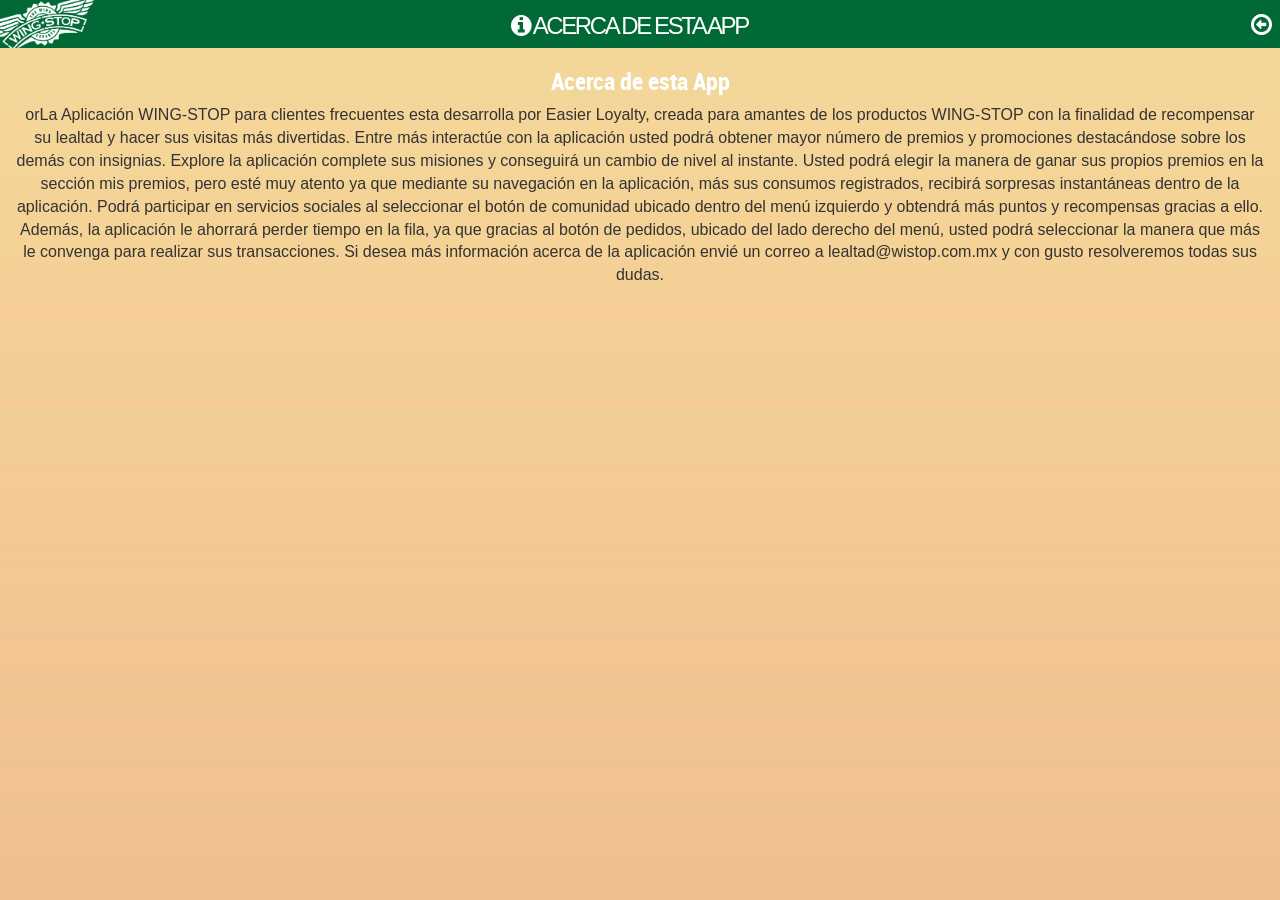
<file: www/acercaDe.html>
<!DOCTYPE html>
<html lang="es">
<head>
<meta http-equiv="Content-Type" content="text/html; charset=UTF-8" />
<meta http-equiv="X-UA-Compatible" content="IE=edge">
<meta name="viewport" content="width=device-width, initial-scale=1">
<title></title>

<!-- Bootstrap -->
<link href="css/bootstrap.css" rel="stylesheet">

<!--CSS-->
<link rel="stylesheet" href="css/main.css" />
<link rel="stylesheet" href="css/font-awesome.css">
<link rel="stylesheet" href="css/menu.css">
<!-- HTML5 shim and Respond.js for IE8 support of HTML5 elements and media queries -->
<!-- WARNING: Respond.js doesn't work if you view the page via file:// -->
<!--[if lt IE 9]>
	<script src="https://oss.maxcdn.com/html5shiv/3.7.2/html5shiv.min.js"></script>
    <script src="https://oss.maxcdn.com/respond/1.4.2/respond.min.js"></script>
<![endif]-->
</head>
<body onclick="afuera();">
      <header id="menu_generico">
        
      </header>
    
       <seccion class="pull-right">
		<aside  class="pull-right">
			<ul>
                <li class="gris pedidos"><a class="logo2" href="pedido.html"><span  class="fa fa-eye"></span>Mis pedidos<span class="fa fa-chevron-right pull-right"></span></a></li>
				<li class="gris pedidos"><a class="logo2" href="pedido_producto.html"><span class="fa fa-shopping-cart"></span>Mi carrito<span class="fa fa-chevron-right pull-right"></span></a></li>
                <li class="gris pedidos"><a class="logo2" onclick="met_pago()"><span class="fa fa-dollar"></span>Formas de pago<span class="fa fa-chevron-right pull-right"></span></a></li>
                <li class="gris pedidos"><a class="logo2" href="pedido_domicilio.html"><span  class="fa fa-list"></span>Menú<span class="fa fa-chevron-right pull-right"></span></a></li>
			</ul>
		</aside>
	</seccion>
<div class="col-md-12 nav-sup text-center bg-gris text-blanco">
	<div class="logo pull-left valing-baseline inline"><img src="img/imgLogo.png"></div>
	<h1 class="titulo text-center inline valing-baseline text-blanco"><span class="fa fa-info-circle"></span> Acerca de esta App</h1>
	<div class="btn-regresar pull-right inline valing-baseline"><a href="todasLasPromociones.html"><span class="fa fa-arrow-circle-o-left"></span></a></div>
</div> 

<div class="row col-md-12 container" id="main">
<div class="text-center">

<h2 class="bullet" style="color:#fff">Acerca de esta App</h2>
orLa Aplicación WING-STOP para clientes frecuentes esta desarrolla por Easier Loyalty, creada para amantes de los productos WING-STOP con la finalidad de recompensar su lealtad y hacer sus visitas más divertidas. 
Entre más interactúe con la aplicación usted podrá obtener mayor número de premios y promociones destacándose sobre los demás con insignias. Explore la aplicación complete sus misiones y conseguirá un cambio de nivel al instante.
Usted podrá elegir la manera de ganar sus propios premios en la sección mis premios, pero esté muy atento ya que mediante su navegación en la aplicación, más sus consumos registrados, recibirá sorpresas instantáneas dentro de la aplicación. 
Podrá participar en servicios sociales al seleccionar el botón de comunidad ubicado dentro del menú izquierdo y obtendrá más puntos y recompensas gracias a ello.<br> 
Además, la aplicación le ahorrará perder tiempo en la fila, ya que gracias al botón de pedidos, ubicado del lado derecho del menú, usted podrá seleccionar la manera que más le convenga para realizar sus transacciones. 
Si desea más información acerca de la aplicación envié un correo a lealtad@wistop.com.mx y con gusto resolveremos todas sus dudas. 
</p>


</div>
</div>
    <br>
<div class="nav-inf bg-negro text-blanco" id="menus">
	<!--<div class="btn-regresar pull-left inline valing-baseline mn2"><a href="#"><span class="fa fa-shopping-cart"></span></a></div>-->

	<div class="btn-regresar pull-right inline valing-baseline mn"><a href="#"><span class="fa fa-bars"></span></a></div>

</div> 
 
<!--JS-->
<!-- jQuery (necessary for Bootstrap's JavaScript plugins) -->
<script type="text/javascript" src="js/jquery-1.9.1.min.js"></script>
<script src="js/menu_generico.js"></script>
<script src="js/facebook.js"></script>
<!-- Include all compiled plugins (below), or include individual files as needed -->
<script src="js/bootstrap.min.js"></script>
<script src="js/prefixfree.min.js"></script>
    <script src="js/localstorage.js"></script>
     <script src="js/comun.js"></script>
    <script src="js/menu.js"></script>
</body>
</html>
</file>
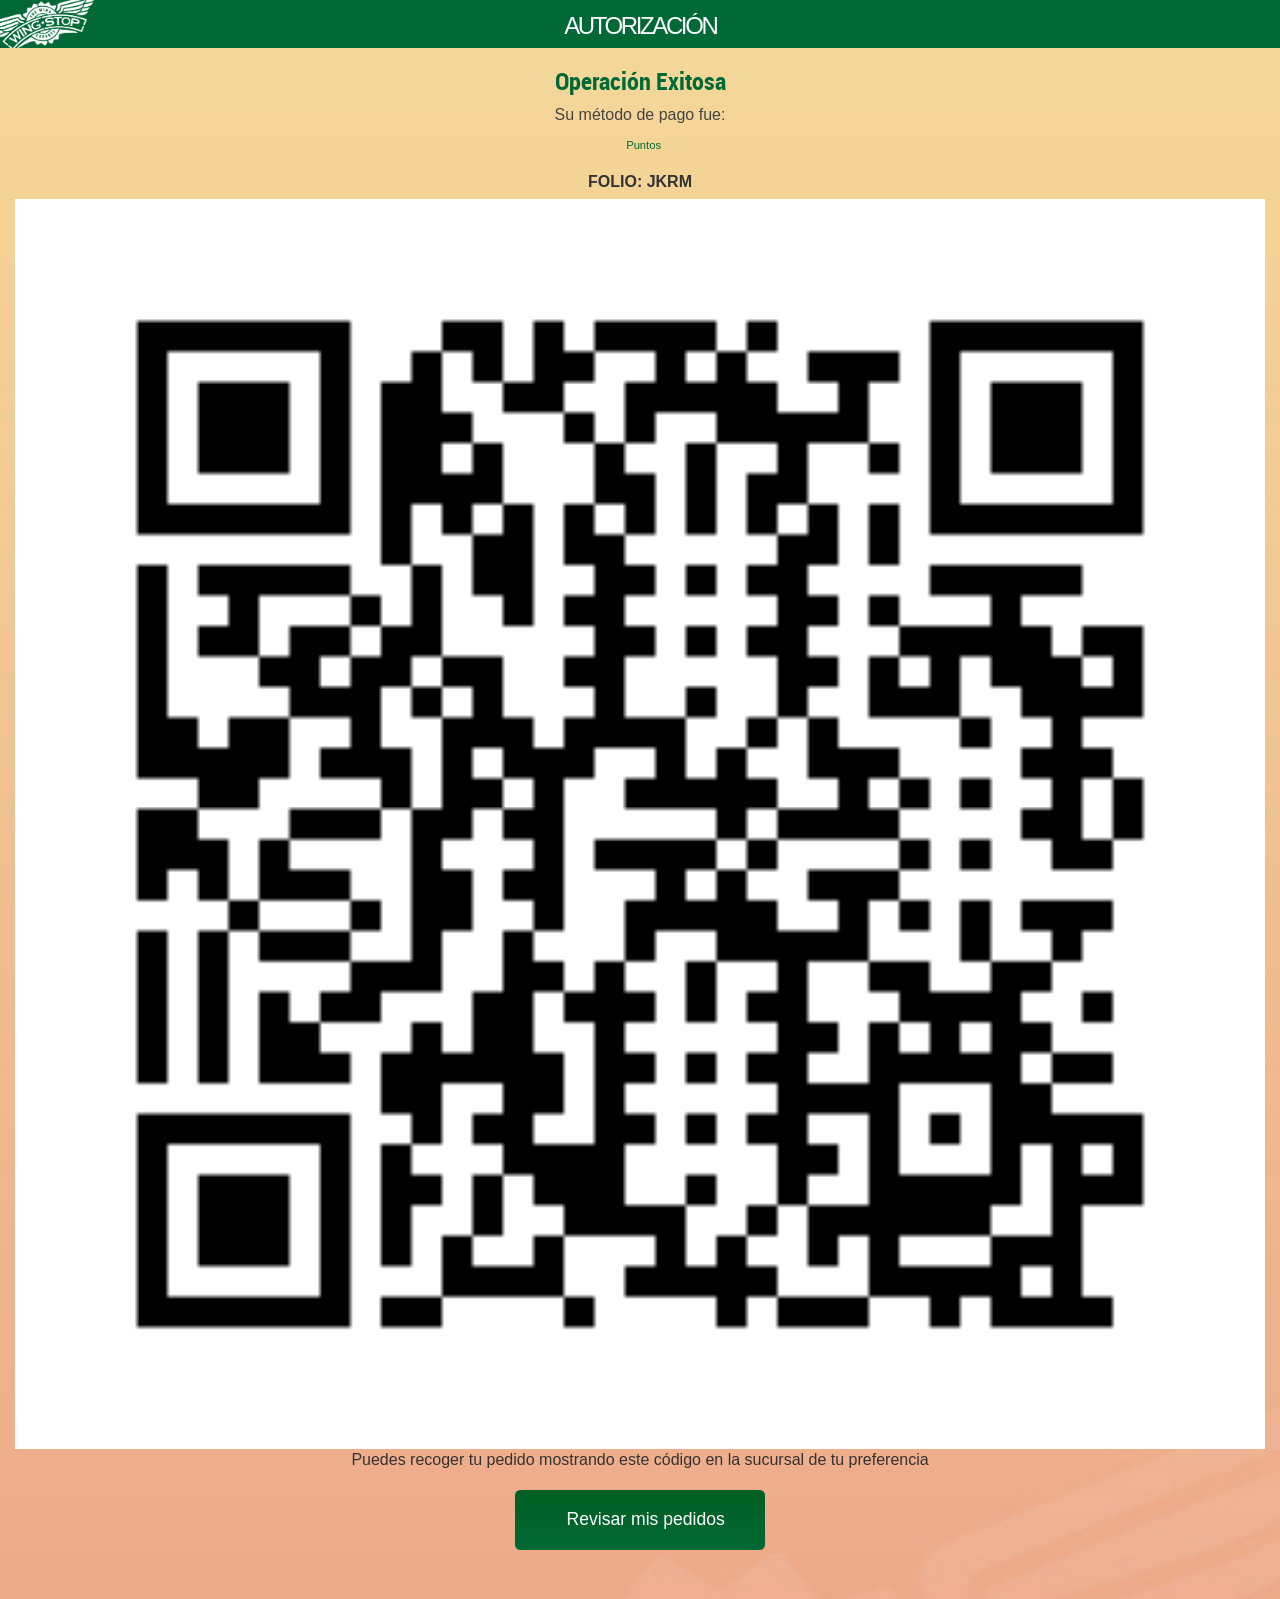
<file: www/autorizacion.html>
<!DOCTYPE html>
<html lang="es">
<head>
<meta http-equiv="Content-Type" content="text/html; charset=UTF-8" />
<meta http-equiv="X-UA-Compatible" content="IE=edge">
<meta name="viewport" content="width=device-width, initial-scale=1">
<title></title>

<!-- Bootstrap -->
<link href="css/bootstrap.css" rel="stylesheet">

<!--CSS-->
<link rel="stylesheet" href="css/main.css" />
<link rel="stylesheet" href="css/font-awesome.css">
<link rel="stylesheet" href="css/menu.css" />
<!-- HTML5 shim and Respond.js for IE8 support of HTML5 elements and media queries -->
<!-- WARNING: Respond.js doesn't work if you view the page via file:// -->
<!--[if lt IE 9]>
	<script src="https://oss.maxcdn.com/html5shiv/3.7.2/html5shiv.min.js"></script>
    <script src="https://oss.maxcdn.com/respond/1.4.2/respond.min.js"></script>
<![endif]-->
 <script src="js/qrcode.js"></script>
</head>
<body onclick="afuera();">

      <header id="menu_generico">
        
      </header>
    
       <seccion class="pull-right">
		<aside  class="pull-right">
			<ul>
                <li class="gris pedidos"><a class="logo2" href="pedido.html"><span  class="fa fa-eye"></span>Mis pedidos<span class="fa fa-chevron-right pull-right"></span></a></li>
				<li class="gris pedidos"><a class="logo2" href="pedido_producto.html"><span class="fa fa-shopping-cart"></span>Mi carrito<span class="fa fa-chevron-right pull-right"></span></a></li>
                <li class="gris pedidos"><a class="logo2" onclick="met_pago()"><span class="fa fa-dollar"></span>Formas de pago<span class="fa fa-chevron-right pull-right"></span></a></li>
                <li class="gris pedidos"><a class="logo2" href="pedido_domicilio.html"><span  class="fa fa-list"></span>Menú<span class="fa fa-chevron-right pull-right"></span></a></li>
			</ul>
		</aside>
	</seccion>
    
<div class="col-md-12 nav-sup text-center bg-gris text-blanco">
	<div class="logo pull-left valing-baseline inline"><img src="img/imgLogo.png"></div>
	<h1 class="titulo text-center inline valing-baseline text-blanco"><span class="fa fa-shopping-cart"></span> Autorización</h1>
	<div class="btn-regresar pull-right inline valing-baseline"><a href="pedido_domicilio.html"><span class="fa fa-arrow-circle-o-left"></span></a></div>
</div> 

<div class="row col-md-12 container" id="main">
<div class="text-center">

<h2 class="text-azul bullet">Operación Exitosa</h2>
<center><p>Su método de pago fue:</p></center>
<p class="text-azul"> <span class="fa fa-database"></span> Puntos</p>
</div>
<center><b class="text-mediano">FOLIO: <label id="folio">JKRM</label></b></center>
<center><div id="qr"></div></center>
      <div class="text-center">
<center>Puedes recoger tu pedido mostrando este código en la sucursal de tu preferencia</center>

      	<a href="pedido.html"><div class="btn-azul inline"><span class="fa fa-bar-chart"> </span> Revisar mis pedidos</div></a>
    
    </div>
    </div>
<div class="nav-inf bg-negro text-blanco" id="menus">
	<div class="btn-regresar pull-left inline valing-baseline mn2"><a href="#"><span class="fa  fa-shopping-cart"></span></a></div>

	<div class="btn-regresar pull-right inline valing-baseline mn"><a href="#"><span class="fa fa-bars"></span></a></div>

</div> 
 <label id="err"></label>
<!--JS-->
<!-- jQuery (necessary for Bootstrap's JavaScript plugins) -->
<script type="text/javascript" src="js/jquery-1.9.1.min.js"></script>
<!-- Include all compiled plugins (below), or include individual files as needed -->
<script src="js/bootstrap.min.js"></script>
<script src="js/prefixfree.min.js"></script>
     <script src="js/localstorage.js"></script>
<script src="js/comun.js"></script>
    <script src="js/menu_generico.js"></script>
<script src="js/facebook.js"></script>
<script src="js/menu.js"></script>
    <script type="text/javascript">
        $(document).ready(function(){
            if( localStorage['carrito'] == ""){
                window.location = "pedido_producto.html"
            }else{
                hacer_pedido(); 
                update_qrcode2('folio');
                refrescar();
            }
            
        });
    
    </script>
</body>
</html>
</file>
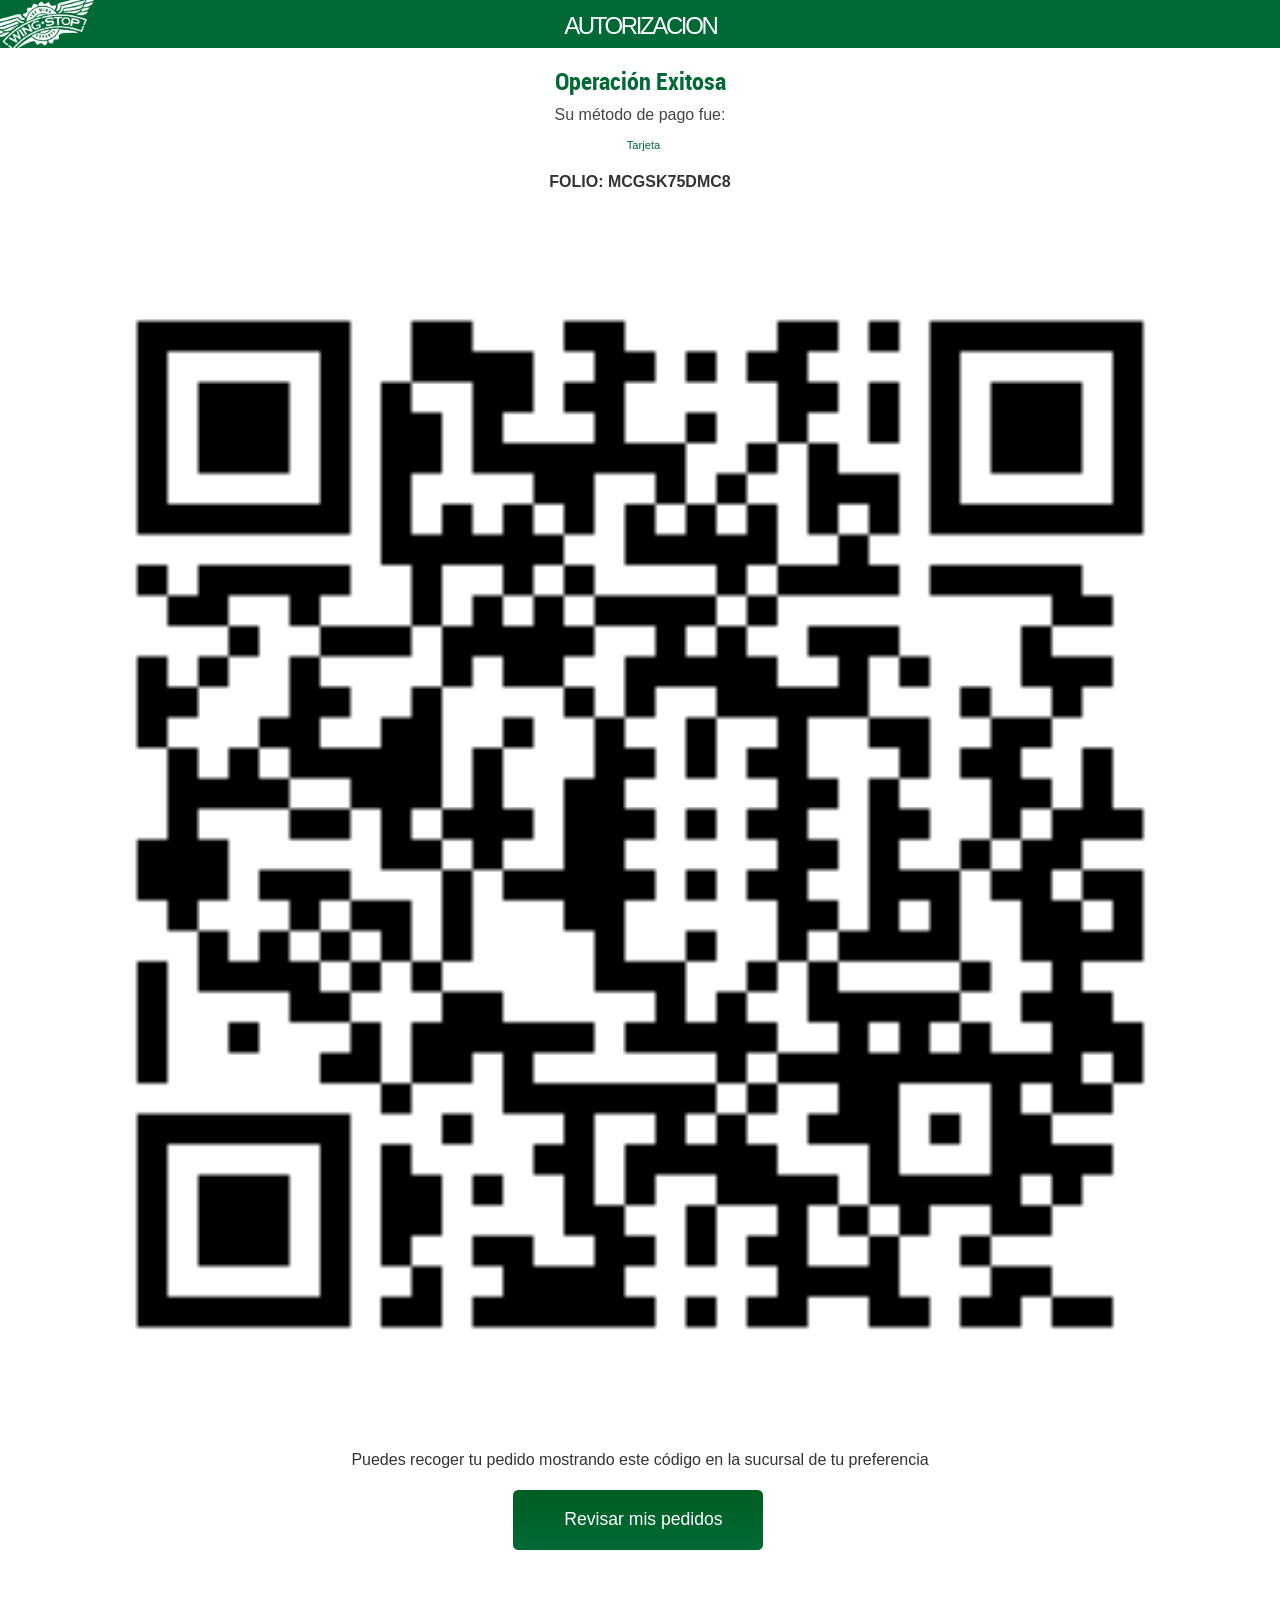
<file: www/autorizacion2.html>
<!DOCTYPE html>
<html lang="es">
<head>
<meta http-equiv="Content-Type" content="text/html; charset=UTF-8" />
<meta http-equiv="X-UA-Compatible" content="IE=edge">
<meta name="viewport" content="width=device-width, initial-scale=1">
<title></title>

<!-- Bootstrap -->
<link href="css/bootstrap.css" rel="stylesheet">

<!--CSS-->
<link rel="stylesheet" href="css/main.css" />
<link rel="stylesheet" href="css/font-awesome.css">
<link rel="stylesheet" href="css/menu.css" />
<!-- HTML5 shim and Respond.js for IE8 support of HTML5 elements and media queries -->
<!-- WARNING: Respond.js doesn't work if you view the page via file:// -->
<!--[if lt IE 9]>
	<script src="https://oss.maxcdn.com/html5shiv/3.7.2/html5shiv.min.js"></script>
    <script src="https://oss.maxcdn.com/respond/1.4.2/respond.min.js"></script>
<![endif]-->
    <script src="js/qrcode.js"></script>
</head>
<body class="bg-blanco" onclick="afuera();">

       <header id="menu_generico">
        
      </header>

    
       <seccion class="pull-right">
		<aside  class="pull-right">
			<ul>
                <li class="gris pedidos"><a class="logo2" href="pedido.html"><span  class="fa fa-eye"></span>Mis pedidos<span class="fa fa-chevron-right pull-right"></span></a></li>
				<li class="gris pedidos"><a class="logo2" href="pedido_producto.html"><span class="fa fa-shopping-cart"></span>Mi carrito<span class="fa fa-chevron-right pull-right"></span></a></li>
                <li class="gris pedidos"><a class="logo2" onclick="met_pago()"><span class="fa fa-dollar"></span>Formas de pago<span class="fa fa-chevron-right pull-right"></span></a></li>
                <li class="gris pedidos"><a class="logo2" href="pedido_domicilio.html"><span  class="fa fa-list"></span>Menú<span class="fa fa-chevron-right pull-right"></span></a></li>
			</ul>
		</aside>
	</seccion>
    
    
<div class="col-md-12 nav-sup text-center bg-gris text-blanco">
	<div class="logo pull-left valing-baseline inline"><img src="img/imgLogo.png"></div>
	<h1 class="titulo text-center inline valing-baseline text-blanco"><span class="fa fa-shopping-cart"></span> Autorizacion</h1>
	<div class="btn-regresar pull-right inline valing-baseline"><a href="pedido_domicilio.html"><span class="fa fa-arrow-circle-o-left"></span></a></div>
</div> 

<div class="row col-md-12 container" id="main">
<div class="text-center">

<h2 class="text-azul bullet">Operación Exitosa</h2>
<center><p>Su método de pago fue:</p></center>
<p class="text-azul"> <span class="fa fa-credit-card"></span> Tarjeta</p>
</div>
<center><b class="text-mediano">FOLIO: <label id="folio">MCGSK75DMC8</label></b></center>
<center><div id="qr"></div></center>
      <div class="text-center">
<center>Puedes recoger tu pedido mostrando este código en la sucursal de tu preferencia</center>

      	<a href="pedido.html"><div class="btn-azul inline"><span class="fa fa-bar-chart"> </span> Revisar mis pedidos</div></a>
<label id="err"></label>
    </div>
    </div>	
    <div id="err"></div>
    <br><br>
<div class="nav-inf bg-negro text-blanco " id="menus">
	<div class="btn-regresar pull-left inline valing-baseline mn2"><a href="#"><span class="fa  fa-shopping-cart"></span></a></div>

	<div class="btn-regresar pull-right inline valing-baseline mn"><a href="#"><span class="fa fa-bars"></span></a></div>

</div> 
 
<!--JS-->
<!-- jQuery (necessary for Bootstrap's JavaScript plugins) -->
<script type="text/javascript" src="js/jquery-1.9.1.min.js"></script>
<!-- Include all compiled plugins (below), or include individual files as needed -->
<script src="js/bootstrap.min.js"></script>
<script src="js/prefixfree.min.js"></script>
    <script src="js/localstorage.js"></script>
<script src="js/comun.js"></script>
    <script src="js/menu_generico.js"></script>
<script src="js/facebook.js"></script>
<script src="js/menu.js"></script>
      <script type="text/javascript">
        $(document).ready(function(){
            if( localStorage['carrito'] == ""){
                window.location = "pedido_producto.html"
            }else{
                hacer_pedido(); 
                update_qrcode2('folio');
                refrescar();
            }
        });
        
    </script>
</body>
</html>
</file>
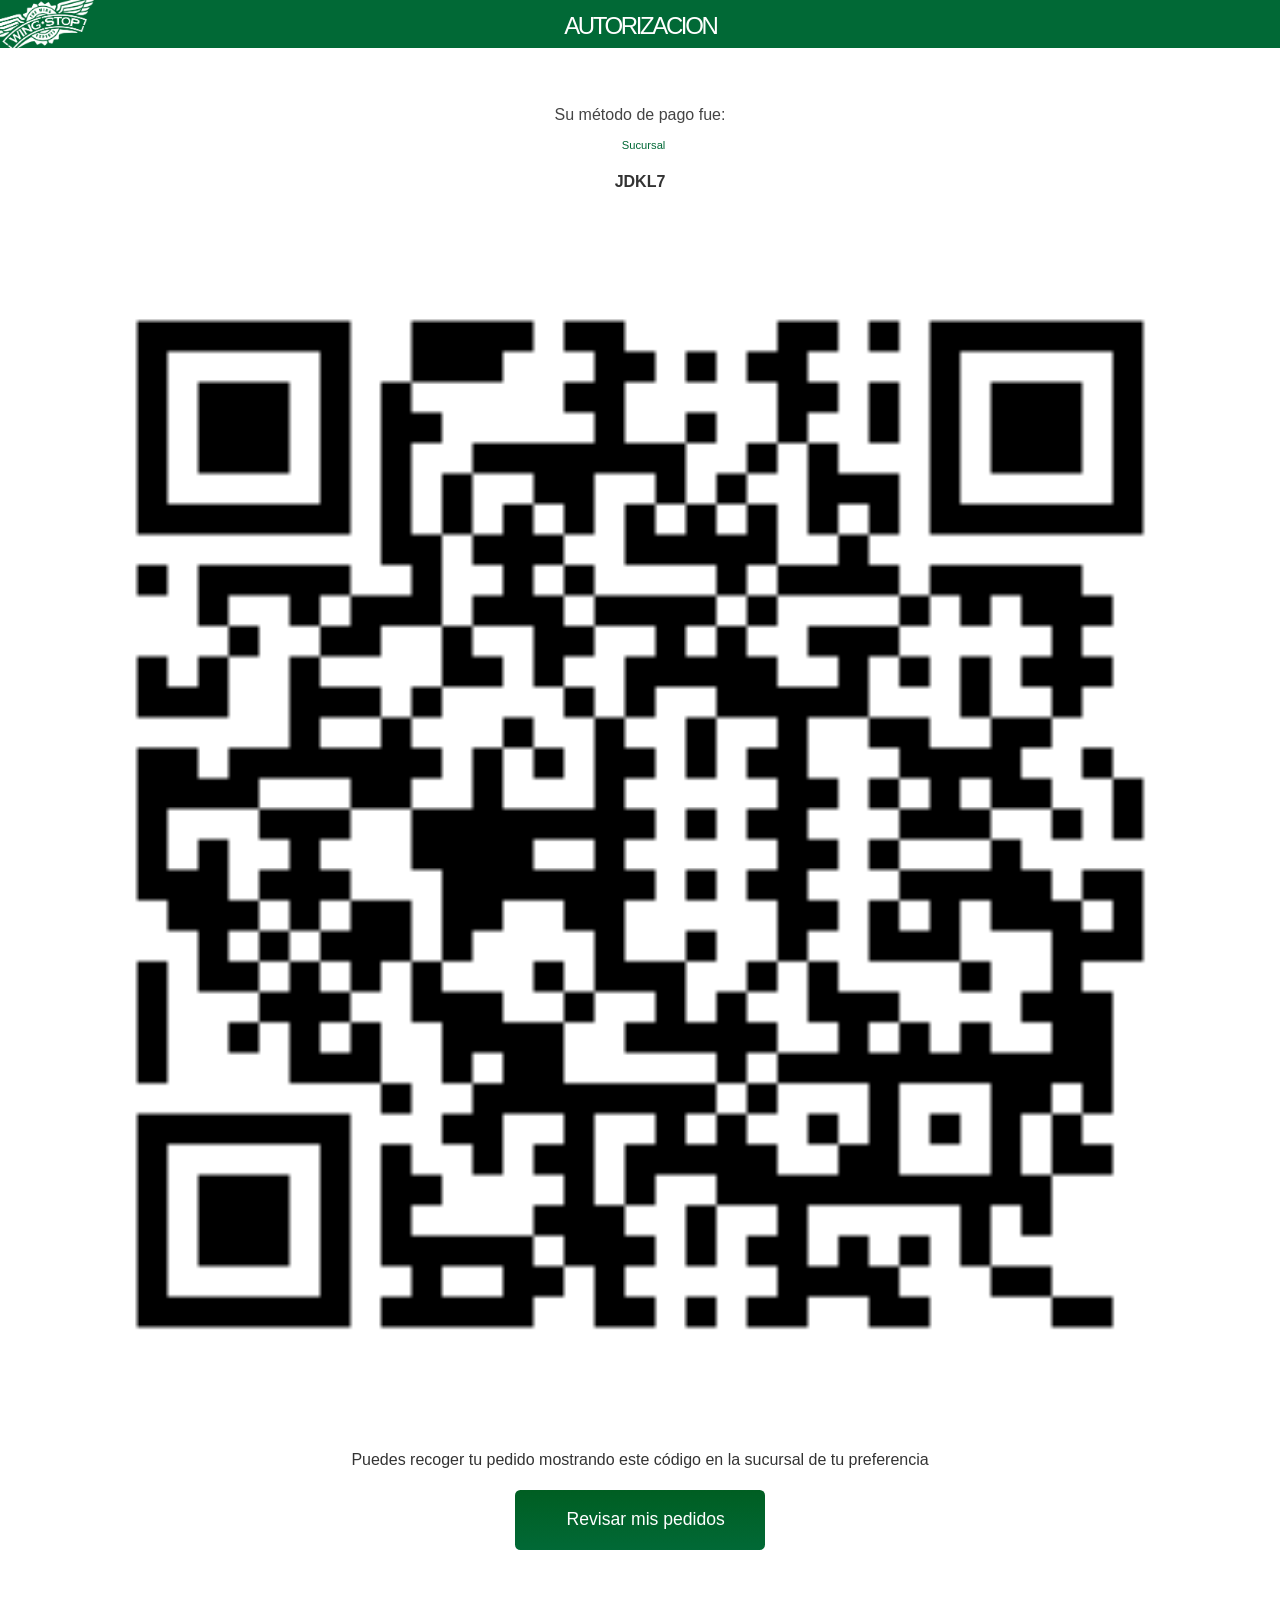
<file: www/autorizacion3.html>
<!DOCTYPE html>
<html lang="es">
<head>
<meta http-equiv="Content-Type" content="text/html; charset=UTF-8" />
<meta http-equiv="X-UA-Compatible" content="IE=edge">
<meta name="viewport" content="width=device-width, initial-scale=1">
<title></title>

<!-- Bootstrap -->
<link href="css/bootstrap.css" rel="stylesheet">

<!--CSS-->
<link rel="stylesheet" href="css/main.css" />
<link rel="stylesheet" href="css/font-awesome.css">
<link rel="stylesheet" href="css/menu.css" />
<!-- HTML5 shim and Respond.js for IE8 support of HTML5 elements and media queries -->
<!-- WARNING: Respond.js doesn't work if you view the page via file:// -->
<!--[if lt IE 9]>
	<script src="https://oss.maxcdn.com/html5shiv/3.7.2/html5shiv.min.js"></script>
    <script src="https://oss.maxcdn.com/respond/1.4.2/respond.min.js"></script>
<![endif]-->
<script src="js/qrcode.js"></script>
</head>
<body onclick="afuera();" class="bg-blanco">

       <header id="menu_generico">
        
      </header>

    
       <seccion class="pull-right">
		<aside  class="pull-right">
			<ul>
                <li class="gris pedidos"><a class="logo2" href="pedido.html"><span  class="fa fa-eye"></span>Mis pedidos<span class="fa fa-chevron-right pull-right"></span></a></li>
				<li class="gris pedidos"><a class="logo2" href="pedido_producto.html"><span class="fa fa-shopping-cart"></span>Mi carrito<span class="fa fa-chevron-right pull-right"></span></a></li>
                <li class="gris pedidos"><a class="logo2" onclick="met_pago()"><span class="fa fa-dollar"></span>Formas de pago<span class="fa fa-chevron-right pull-right"></span></a></li>
                <li class="gris pedidos"><a class="logo2" href="pedido_domicilio.html"><span  class="fa fa-list"></span>Menú<span class="fa fa-chevron-right pull-right"></span></a></li>
			</ul>
		</aside>
	</seccion>
    
    
<div class="col-md-12 nav-sup text-center bg-gris text-blanco">
	<div class="logo pull-left valing-baseline inline"><img src="img/imgLogo.png"></div>
	<h1 class="titulo text-center inline valing-baseline text-blanco"><span class="fa fa-shopping-cart"></span> Autorizacion</h1>
	<div class="btn-regresar pull-right inline valing-baseline"><a href="pedido_domicilio.html"><span class="fa fa-arrow-circle-o-left"></span></a></div>
</div> 

<div class="row col-md-12 container" id="main">
<div class="text-center">

<h2 class="text-azul bullet">Operación Exitosa</h2>
<center><p>Su método de pago fue:</p></center>
<p class="text-azul"> <span class="fa fa-usd"></span> Sucursal</p>
</div>
<center><b class="text-mediano"><label id="folio">JDKL7</label></b></center>
<center><div id="qr"></div></center>
      <div class="text-center">
<center>Puedes recoger tu pedido mostrando este código en la sucursal de tu preferencia</center>

      	<a href="pedido.html"><div class="btn-azul inline"><span class="fa fa-bar-chart"> </span> Revisar mis pedidos</div></a>
	
    </div>
    </div>
<div class="nav-inf bg-negro text-blanco" id="menus">
	<div class="btn-regresar pull-left inline valing-baseline mn2"><a href="#"><span class="fa  fa-shopping-cart"></span></a></div>

	<div class="btn-regresar pull-right inline valing-baseline mn"><a href="#"><span class="fa fa-bars"></span></a></div>

</div> 
 <div id="error"></div>
<!--JS-->
<!-- jQuery (necessary for Bootstrap's JavaScript plugins) -->
<script type="text/javascript" src="js/jquery-1.9.1.min.js"></script>
<!-- Include all compiled plugins (below), or include individual files as needed -->
<script src="js/bootstrap.min.js"></script>
<script src="js/prefixfree.min.js"></script>
     <script src="js/localstorage.js"></script>
<script src="js/comun.js"></script>
    <script src="js/menu_generico.js"></script>
<script src="js/facebook.js"></script>
<script src="js/menu.js"></script>
    <script type="text/javascript">
        $(document).ready(function(){
             if( localStorage['carrito'] == ""){
                window.location = "pedido_producto.html"
            }else{
                hacer_pedido(); 
                update_qrcode2('folio');   
                refrescar();
            }
        });
    </script>
</body>
</html>
</file>
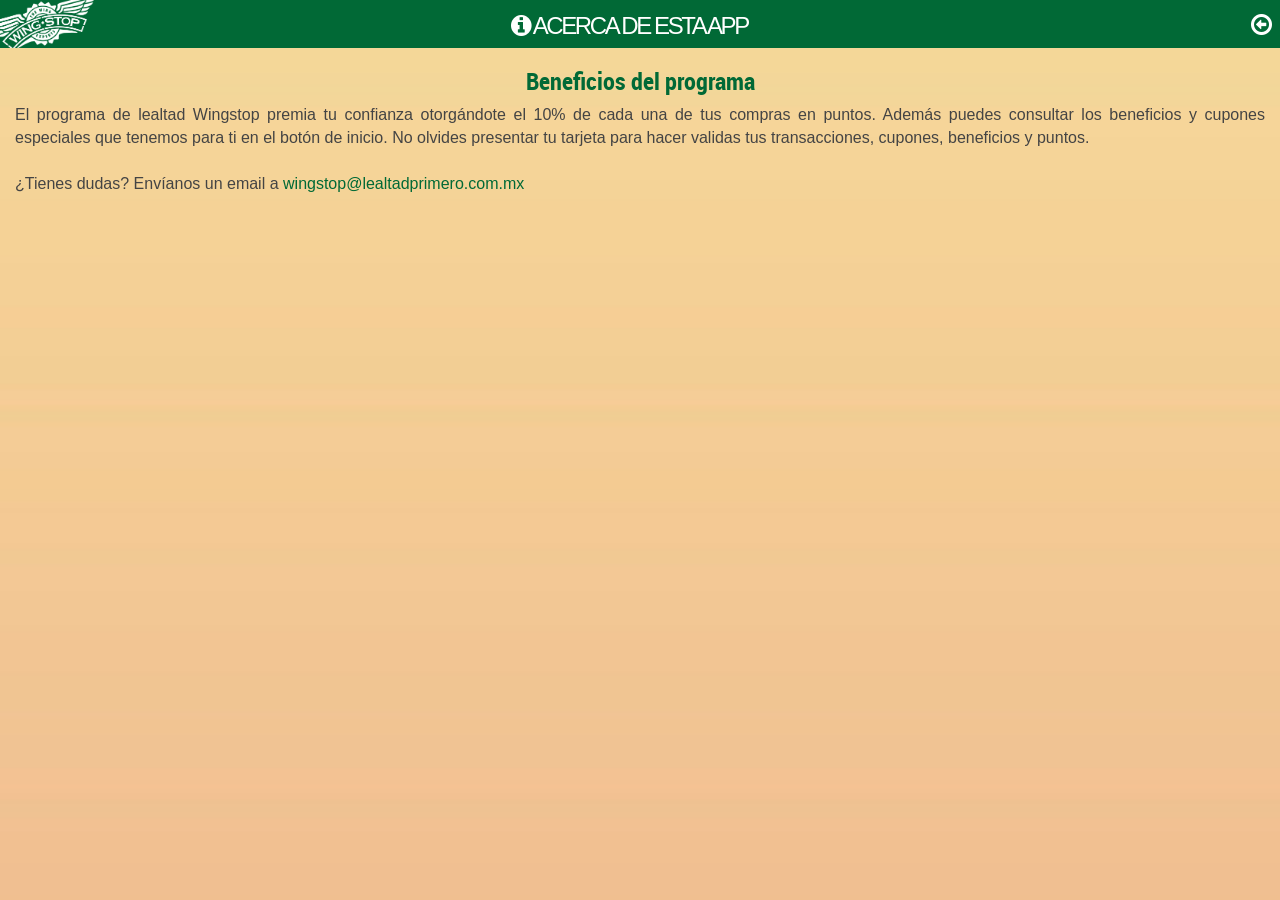
<file: www/beneficios.html>
<!DOCTYPE html>
<html lang="es">
<head>
<meta http-equiv="Content-Type" content="text/html; charset=UTF-8" />
<meta http-equiv="X-UA-Compatible" content="IE=edge">
<meta name="viewport" content="width=device-width, initial-scale=1">
<title></title>

<!-- Bootstrap -->
<link href="css/bootstrap.css" rel="stylesheet">

<!--CSS-->
<link rel="stylesheet" href="css/main.css" />
<link rel="stylesheet" href="css/font-awesome.css">
<link rel="stylesheet" href="css/menu.css">
<!-- HTML5 shim and Respond.js for IE8 support of HTML5 elements and media queries -->
<!-- WARNING: Respond.js doesn't work if you view the page via file:// -->
<!--[if lt IE 9]>
	<script src="https://oss.maxcdn.com/html5shiv/3.7.2/html5shiv.min.js"></script>
    <script src="https://oss.maxcdn.com/respond/1.4.2/respond.min.js"></script>
<![endif]-->
</head>
<body onclick="afuera();">
      <header id="menu_generico">
        
      </header>
    
       <seccion class="pull-right">
		<aside  class="pull-right">
			<ul>
                <li class="gris pedidos"><a class="logo2" href="pedido.html"><span  class="fa fa-eye"></span>Mis pedidos<span class="fa fa-chevron-right pull-right"></span></a></li>
				<li class="gris pedidos"><a class="logo2" href="pedido_producto.html"><span class="fa fa-shopping-cart"></span>Mi carrito<span class="fa fa-chevron-right pull-right"></span></a></li>
                <li class="gris pedidos"><a class="logo2" onclick="met_pago()"><span class="fa fa-dollar"></span>Formas de pago<span class="fa fa-chevron-right pull-right"></span></a></li>
                <li class="gris pedidos"><a class="logo2" href="pedido_domicilio.html"><span  class="fa fa-list"></span>Menú<span class="fa fa-chevron-right pull-right"></span></a></li>
			</ul>
		</aside>
	</seccion>
<div class="col-md-12 nav-sup text-center bg-gris text-blanco">
	<div class="logo pull-left valing-baseline inline"><img src="img/imgLogo.png"></div>
	<h1 class="titulo text-center inline valing-baseline text-blanco"><span class="fa fa-info-circle"></span> Acerca de esta App</h1>
	<div class="btn-regresar pull-right inline valing-baseline"><a href="categoriaProductos.html"><span class="fa fa-arrow-circle-o-left"></span></a></div>
</div> 

<div class="row col-md-12 container" id="main">
<div class="text-center">

<h2 class="text-azul bullet">Beneficios del programa</h2>
<p class="text-justify">El programa de lealtad Wingstop premia tu confianza otorgándote el 10% de cada una de tus compras en puntos. Además puedes consultar los beneficios y cupones especiales que tenemos para ti en el botón de inicio. No olvides presentar tu tarjeta para hacer validas tus transacciones, cupones, beneficios y puntos.
<br><br>
    ¿Tienes dudas? Envíanos un email a <a href="mailto:wingstop@lealtadprimero.com.mx">wingstop@lealtadprimero.com.mx</a>
</p>


</div>
</div>
    <br>
<div class="nav-inf bg-negro text-blanco" id="menus">
	<!--<div class="btn-regresar pull-left inline valing-baseline mn2"><a href="#"><span class="fa fa-shopping-cart"></span></a></div>-->

	<div class="btn-regresar pull-right inline valing-baseline mn"><a href="#"><span class="fa fa-bars"></span></a></div>

</div> 
 
<!--JS-->
<!-- jQuery (necessary for Bootstrap's JavaScript plugins) -->
<script type="text/javascript" src="js/jquery-1.9.1.min.js"></script>
<script src="js/menu_generico.js"></script>
<script src="js/facebook.js"></script>
<!-- Include all compiled plugins (below), or include individual files as needed -->
<script src="js/bootstrap.min.js"></script>
<script src="js/prefixfree.min.js"></script>
    <script src="js/localstorage.js"></script>
     <script src="js/comun.js"></script>
    <script src="js/menu.js"></script>
</body>
</html>
</file>
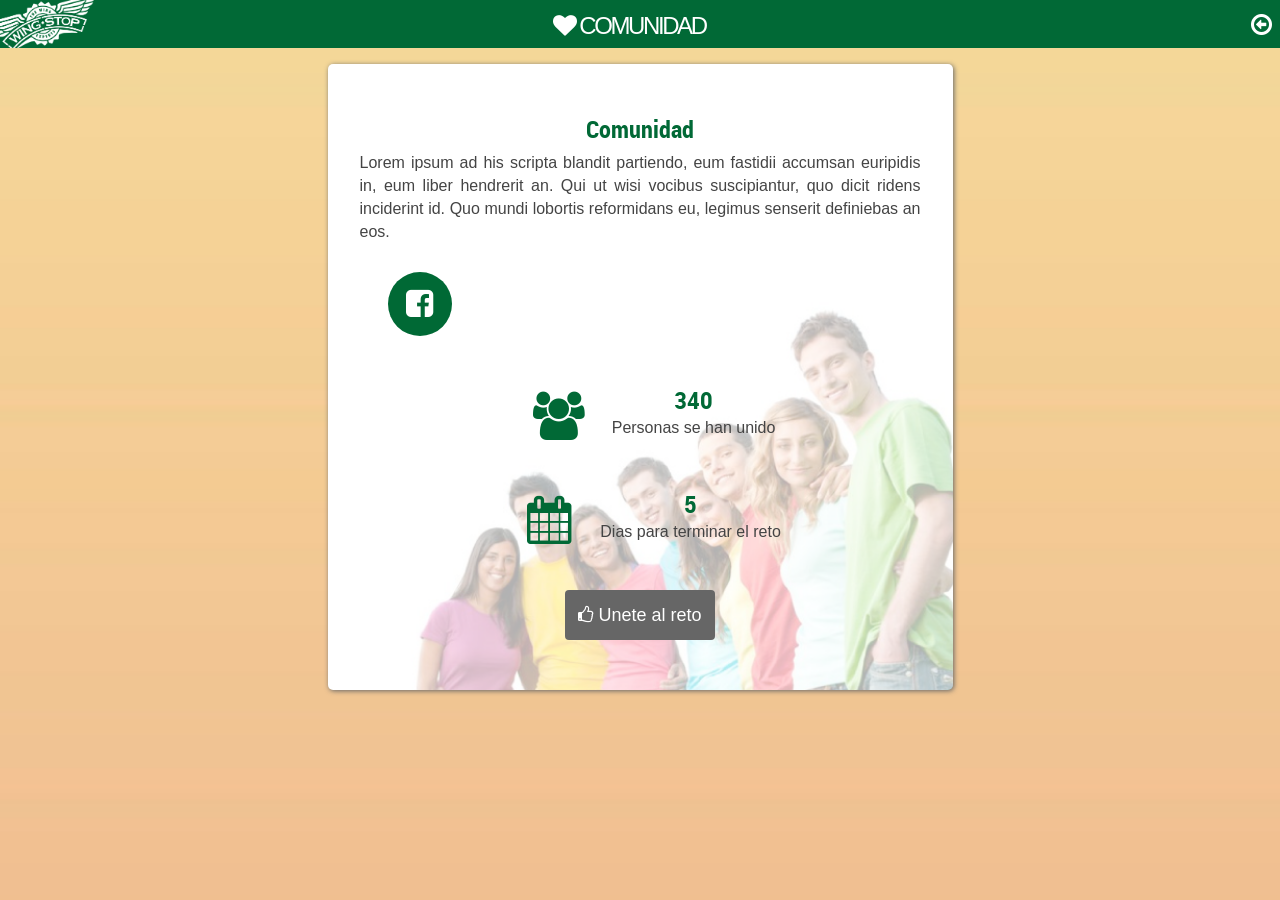
<file: www/comunidad.html>
<!DOCTYPE html>
<html lang="es">
<head>
<meta http-equiv="Content-Type" content="text/html; charset=UTF-8" />
<meta http-equiv="X-UA-Compatible" content="IE=edge">
<meta name="viewport" content="width=device-width, initial-scale=1">
<title></title>

<!-- Bootstrap -->
<link href="css/bootstrap.css" rel="stylesheet">

<!--CSS-->
<link rel="stylesheet" href="css/main.css" />
<link rel="stylesheet" href="css/font-awesome.css">
<link rel="stylesheet" href="css/menu.css">
</head>
<body onclick="afuera();">

      <header id="menu_generico">
        
      </header>
    
       <seccion class="pull-right">
		<aside  class="pull-right">
			<ul>
                <li class="gris pedidos"><a class="logo2" href="pedido.html"><span  class="fa fa-eye"></span>Mis pedidos<span class="fa fa-chevron-right pull-right"></span></a></li>
				<li class="gris pedidos"><a class="logo2" href="pedido_producto.html"><span class="fa fa-shopping-cart"></span>Mi carrito<span class="fa fa-chevron-right pull-right"></span></a></li>
                <li class="gris pedidos"><a class="logo2" onclick="met_pago()"><span class="fa fa-dollar"></span>Formas de pago<span class="fa fa-chevron-right pull-right"></span></a></li>
                <li class="gris pedidos"><a class="logo2" href="pedido_domicilio.html"><span  class="fa fa-list"></span>Menú<span class="fa fa-chevron-right pull-right"></span></a></li>
			</ul>
		</aside>
	</seccion>
<div class="col-md-12 nav-sup text-center bg-gris text-blanco">
	<div class="logo pull-left valing-baseline inline"><img src="img/imgLogo.png"></div>
	<h1 class="titulo text-center inline valing-baseline text-blanco"><span class="fa fa-heart"></span> Comunidad</h1>
	<div class="btn-regresar pull-right inline valing-baseline"><a href="categoriaProductos.html"><span class="fa fa-arrow-circle-o-left"></span></a></div>
</div> 

<div class="row col-md-12 container " id="main">
<div class="text-center ventana-comunidad margin-centro">

<h2 class="text-azul bullet">Comunidad</h2>
<p class="text-justify">Lorem ipsum ad his scripta blandit partiendo, eum fastidii accumsan euripidis in, eum liber hendrerit an. Qui ut wisi vocibus suscipiantur, quo dicit ridens inciderint id. Quo mundi lobortis reformidans eu, legimus senserit definiebas an eos.</p>


<ul class="padd ing-0">

      <li class="forma-circulo-chico bg-azul text-blanco marging-espacio"><span class="fa fa-facebook-square fa-2x"></span></li>
      
      <li><span class="fa fa-users fa-3x text-azul inline marging-espacio"></span><p class="inline"><span class="bullet text-azul">340</span><br>Personas se han unido</p></li>
      
      <li><span class="fa fa-calendar fa-3x text-azul inline marging-espacio"></span><p class="inline"><span class="bullet text-azul">5</span><br>Dias para terminar el reto</p></li>
      
      </ul>
      <div class="text-center">
	<a><button class="btn btn-gris"><span class="fa fa-thumbs-o-up"></span> Unete al reto</button></a></div>
</div>
</div>
     <br>   
<div class="nav-inf bg-negro text-blanco" id="menus">
	<div class="btn-regresar pull-left inline valing-baseline mn2"><a href="#"><span class="fa  fa-shopping-cart"></span></a></div>

	<div class="btn-regresar pull-right inline valing-baseline mn"><a href="#"><span class="fa fa-bars"></span></a></div>

</div> 
<!--JS-->
<!-- jQuery (necessary for Bootstrap's JavaScript plugins) -->
<script type="text/javascript" src="js/jquery-1.9.1.min.js"></script>
<!-- Include all compiled plugins (below), or include individual files as needed -->
<script src="js/bootstrap.min.js"></script>
<script src="js/prefixfree.min.js"></script>
    <script src="js/localstorage.js"></script>
     <script src="js/comun.js"></script>
    <script src="js/menu_generico.js"></script>
<script src="js/facebook.js"></script>
<script src="js/menu.js"></script>
</body>
</html>
</file>
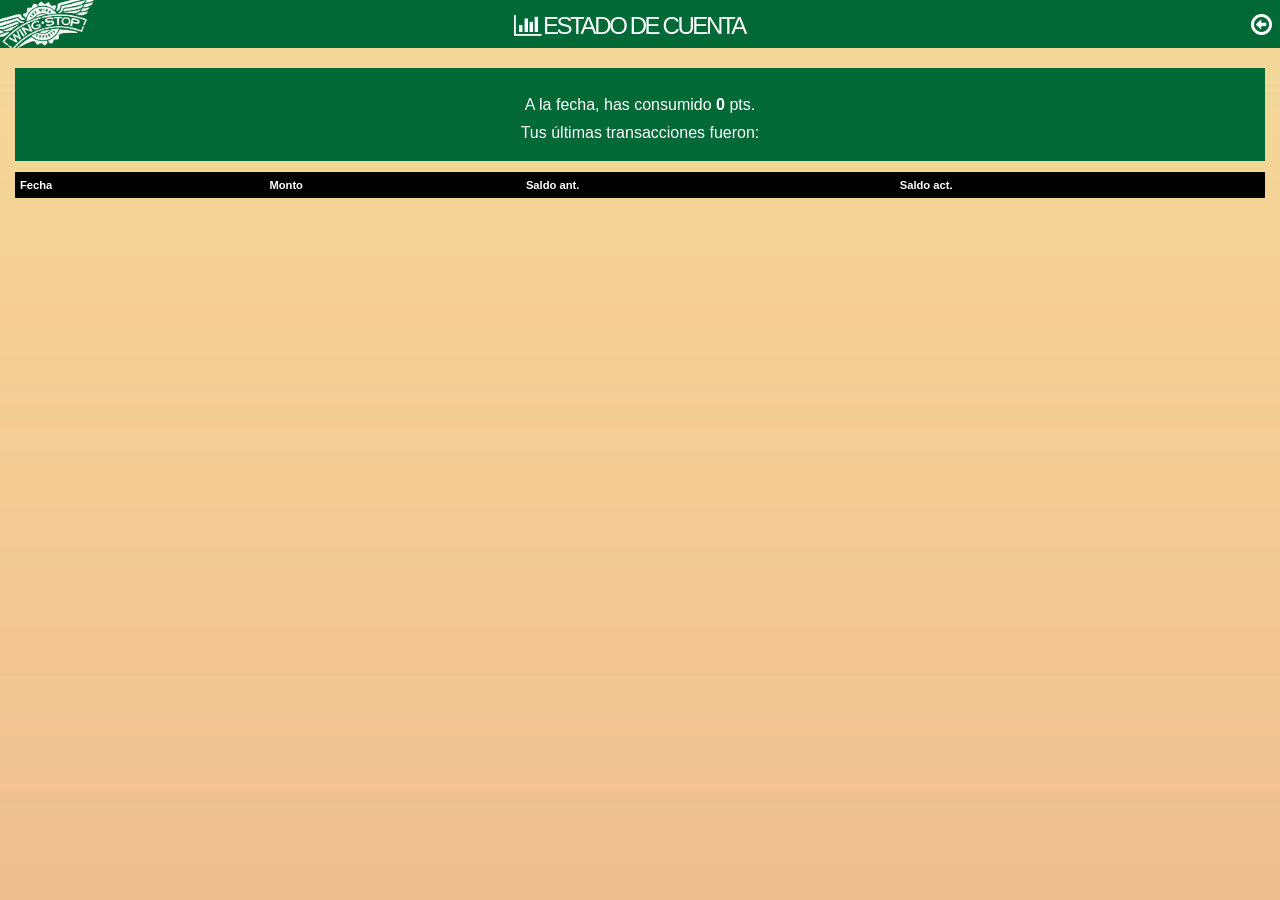
<file: www/estadoCuenta.html>
<!DOCTYPE html>
<html lang="es">
<head>
<meta http-equiv="Content-Type" content="text/html; charset=UTF-8" />
<meta http-equiv="X-UA-Compatible" content="IE=edge">
<meta name="viewport" content="width=device-width, initial-scale=1">
<title></title>

<!-- Bootstrap -->
<link href="css/bootstrap.css" rel="stylesheet">

<!--CSS-->
<link rel="stylesheet" href="css/main.css" />
<link rel="stylesheet" href="css/font-awesome.css">
<link rel="stylesheet" href="css/menu.css" />
<!-- HTML5 shim and Respond.js for IE8 support of HTML5 elements and media queries -->
<!-- WARNING: Respond.js doesn't work if you view the page via file:// -->
<!--[if lt IE 9]>
	<script src="https://oss.maxcdn.com/html5shiv/3.7.2/html5shiv.min.js"></script>
    <script src="https://oss.maxcdn.com/respond/1.4.2/respond.min.js"></script>
<![endif]-->

</head>
<body onclick="afuera();">

      <header id="menu_generico">
        
      </header>

    
       <seccion class="pull-right">
		<aside  class="pull-right">
			<ul>
                <li class="gris pedidos"><a class="logo2" href="pedido.html"><span  class="fa fa-eye"></span>Mis pedidos<span class="fa fa-chevron-right pull-right"></span></a></li>
				<li class="gris pedidos"><a class="logo2" href="pedido_producto.html"><span class="fa fa-shopping-cart"></span>Mi carrito<span class="fa fa-chevron-right pull-right"></span></a></li>
                <li class="gris pedidos"><a class="logo2" onclick="met_pago()"><span class="fa fa-dollar"></span>Formas de pago<span class="fa fa-chevron-right pull-right"></span></a></li>
                <li class="gris pedidos"><a class="logo2" href="pedido_domicilio.html"><a><span class="fa fa-bars mn"></span></a><span  class="fa fa-list"></span>Menú<span class="fa fa-chevron-right pull-right"></span></a></li>
			</ul>
		</aside>
	</seccion>
    
<div class="col-md-12 nav-sup text-center bg-gris text-blanco">
	<div class="logo pull-left valing-baseline inline"><img src="img/imgLogo.png"></div>
	<h1 class="titulo text-center inline valing-baseline text-blanco"><span class="fa fa-bar-chart"></span> Estado de cuenta</h1>
	<div class="btn-regresar pull-right inline valing-baseline"><a href="miPerfil.html"><span class="fa fa-arrow-circle-o-left"></span></a></div>
</div> 

<div class="row col-md-12 container" id="main">
<div class="text-center">

<h2 class="bullet-grande" id="lblPuntos2" style="color:rgb(0,105,53)"></h2>
    
<p class="bg-azul text-blanco padding-1em">A la fecha, has consumido <span class="bullet"></span><label id="p_cons">0</label> pts.<br/>
Tus últimas transacciones fueron: </p>
<table class="table-responsive table table-striped table-hover table-condensed">
	<tbody class="bg-blanco text-azul" id="tablaEstadoCuenta">
    	<tr class="bg-negro text-blanco">
            <th>Fecha</th>
            <th>Monto</th>
            <th>Saldo ant.</th>
            <th>Saldo act.</th>
        </tr>
        
        

    </tbody>
</table>
</div>
</div><br>
<div class="nav-inf bg-negro text-blanco" id="menus">
	<!--<div class="btn-regresar pull-left inline valing-baseline mn2"><a href="#"><span class="fa  fa-shopping-cart"></span></a></div>-->

	<div class="btn-regresar pull-right inline valing-baseline mn"><a href="#"><span class="fa fa-bars"></span></a></div>

</div> 
 
<!--JS-->
<!-- jQuery (necessary for Bootstrap's JavaScript plugins) -->
<script type="text/javascript" src="js/jquery-1.9.1.min.js"></script>
<!-- Include all compiled plugins (below), or include individual files as needed -->
<script src="js/bootstrap.min.js"></script>
<script src="js/prefixfree.min.js"></script>
    <script src="js/localstorage.js"></script> 
    <script src="js/comun.js"></script>
   <script src="js/estadoCuenta.js"></script>
    <script src="js/menu_generico.js"></script>
<script src="js/facebook.js"></script>
    <script src="js/menu.js"></script>

</html>
</file>
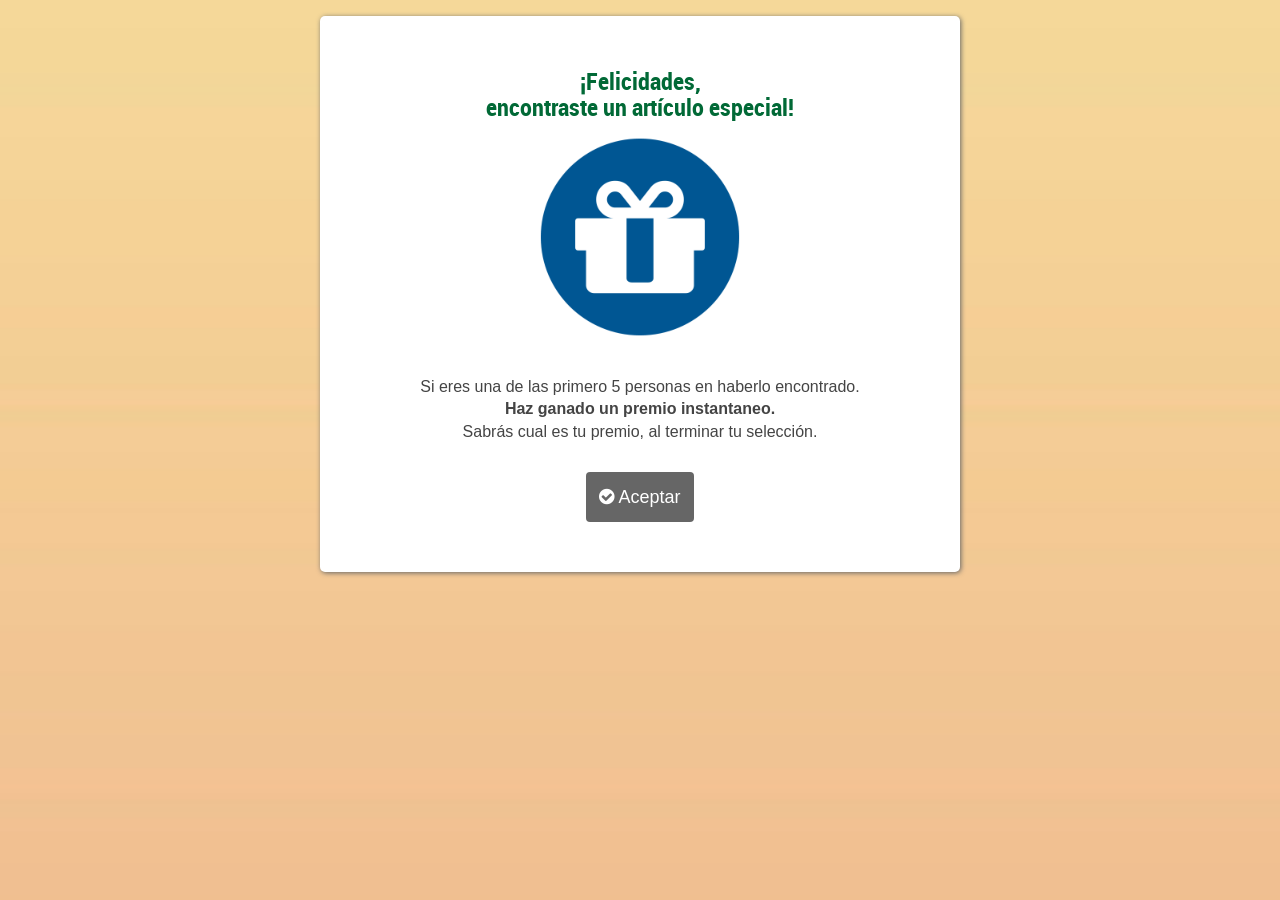
<file: www/floatArticulo.html>
<!DOCTYPE html>
<html lang="es">
<head>
<meta http-equiv="Content-Type" content="text/html; charset=UTF-8" />
<meta http-equiv="X-UA-Compatible" content="IE=edge">
<meta name="viewport" content="width=device-width, initial-scale=1">
<title> </title>

<!-- Bootstrap -->
<link href="css/bootstrap.css" rel="stylesheet">

<!--CSS-->
<link rel="stylesheet" href="css/main.css" />
<link rel="stylesheet" href="css/font-awesome.css">

<!-- HTML5 shim and Respond.js for IE8 support of HTML5 elements and media queries -->
<!-- WARNING: Respond.js doesn't work if you view the page via file:// -->
<!--[if lt IE 9]>
	<script src="https://oss.maxcdn.com/html5shiv/3.7.2/html5shiv.min.js"></script>
    <script src="https://oss.maxcdn.com/respond/1.4.2/respond.min.js"></script>
<![endif]-->

</head>
<body>
  


<div class="ventana margin-centro">
	<h2 class="text-azul bullet">¡Felicidades,<br/> encontraste un artículo especial!</h2>
	<div class="qrCode margin-centro">
		<img src="img/imgPremio.png"><br/><br/>
    </div>
    <p> Si eres una de las primero 5 personas en haberlo encontrado.<br/> <b>Haz ganado un premio instantaneo.</b><br/> Sabrás cual es tu premio, al terminar tu selección.
    </p>
    <a href="#"><button type="" class="btn-gris text-right"><span class="fa fa-check-circle"> </span> Aceptar </button></a>
    </div>
	 
 
<!--JS-->
<!-- jQuery (necessary for Bootstrap's JavaScript plugins) -->
<script type="text/javascript" src="js/jquery-1.9.1.min.js"></script>
<!-- Include all compiled plugins (below), or include individual files as needed -->
<script src="js/bootstrap.min.js"></script>
<script src="js/prefixfree.min.js"></script>
</body>
</html>
</file>
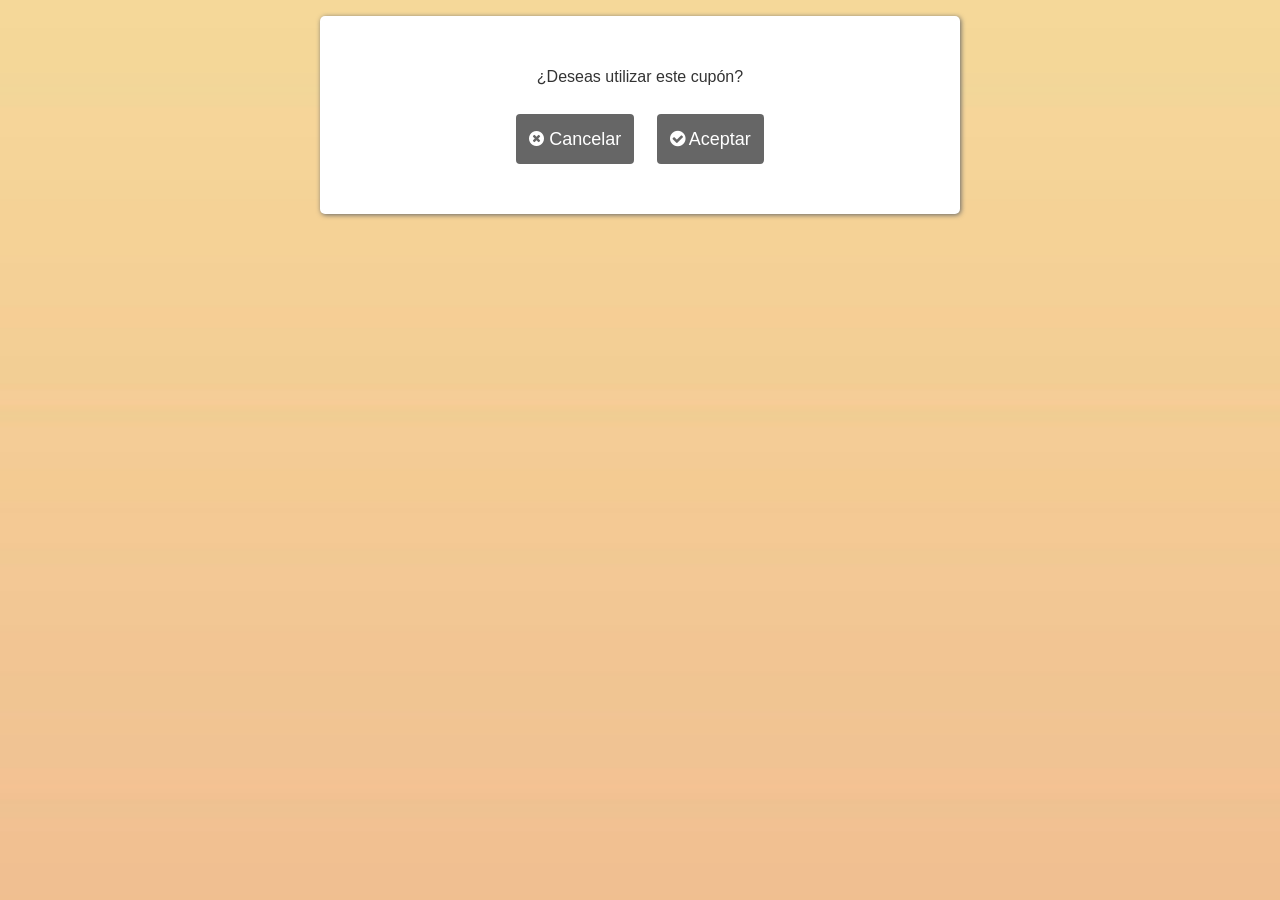
<file: www/floatCupon01.html>
<!DOCTYPE html>
<html lang="es">
<head>
<meta http-equiv="Content-Type" content="text/html; charset=UTF-8" />
<meta http-equiv="X-UA-Compatible" content="IE=edge">
<meta name="viewport" content="width=device-width, initial-scale=1">
<title> </title>

<!-- Bootstrap -->
<link href="css/bootstrap.css" rel="stylesheet">

<!--CSS-->
<link rel="stylesheet" href="css/main.css" />
<link rel="stylesheet" href="css/font-awesome.css">

<!-- HTML5 shim and Respond.js for IE8 support of HTML5 elements and media queries -->
<!-- WARNING: Respond.js doesn't work if you view the page via file:// -->
<!--[if lt IE 9]>
	<script src="https://oss.maxcdn.com/html5shiv/3.7.2/html5shiv.min.js"></script>
    <script src="https://oss.maxcdn.com/respond/1.4.2/respond.min.js"></script>
<![endif]-->

</head>
<body>
  


<div class="ventana margin-centro">
	<h2 class="">¿Deseas utilizar este cupón?</h2>
  	<a href="#"><button type="" class="btn-gris text-right"><span class="fa fa-times-circle"> </span> Cancelar</button></a>
    <a href="#"><button type="" class="btn-gris text-right"><span class="fa fa-check-circle"> </span> Aceptar</button></a>
	</div>
	 
 
<!--JS-->
<!-- jQuery (necessary for Bootstrap's JavaScript plugins) -->
<script type="text/javascript" src="js/jquery-1.9.1.min.js"></script>
<!-- Include all compiled plugins (below), or include individual files as needed -->
<script src="js/bootstrap.min.js"></script>
<script src="js/prefixfree.min.js"></script>
</body>
</html>
</file>
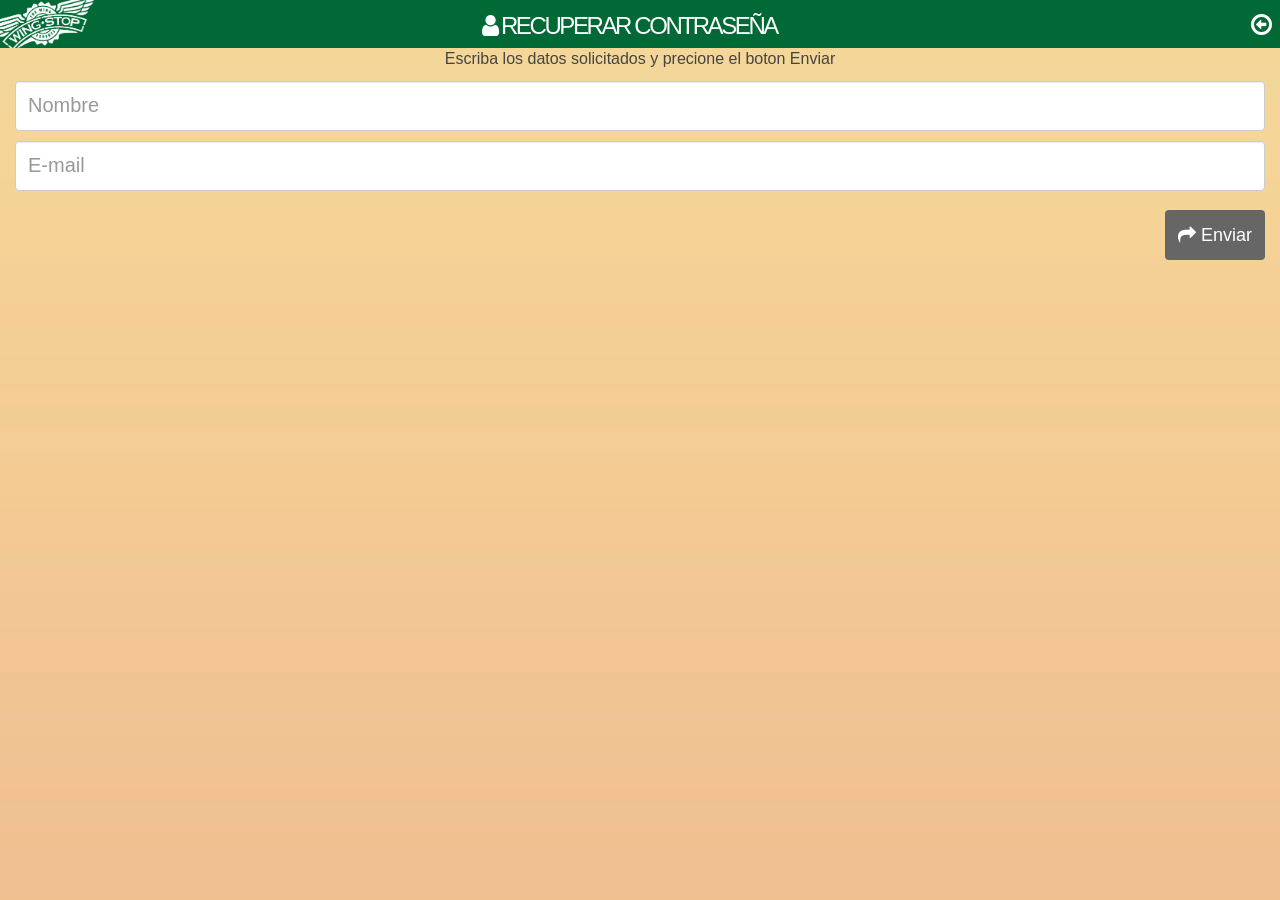
<file: www/floatCupon03.html>
<!DOCTYPE html>
<html lang="es">
<head>
<meta http-equiv="Content-Type" content="text/html; charset=UTF-8" />
<meta http-equiv="X-UA-Compatible" content="IE=edge">
<meta name="viewport" content="width=device-width, initial-scale=1">
<title> </title>

<!-- Bootstrap -->
<link href="css/bootstrap.css" rel="stylesheet">

<!--CSS-->
<link rel="stylesheet" href="css/main.css" />
<link rel="stylesheet" href="css/font-awesome.css">

<!-- HTML5 shim and Respond.js for IE8 support of HTML5 elements and media queries -->
<!-- WARNING: Respond.js doesn't work if you view the page via file:// -->
<!--[if lt IE 9]>
	<script src="https://oss.maxcdn.com/html5shiv/3.7.2/html5shiv.min.js"></script>
    <script src="https://oss.maxcdn.com/respond/1.4.2/respond.min.js"></script>
<![endif]-->

</head>
<body>
<div class="col-md-12 nav-sup text-center bg-gris text-blanco">
	<div class="logo pull-left valing-baseline inline"><img src="img/imgLogo.png"></div>
	<h1 class="titulo text-center inline valing-baseline text-blanco"><span class="fa fa-user"></span> Recuperar contraseña</h1>
	<div class="btn-regresar pull-right inline valing-baseline"><a href="#"><span class="fa fa-arrow-circle-o-left"></span></a></div>
</div>  


<div class="row col-md-12 container" id="main">
<div><p class="text-center">Escriba los datos solicitados y precione el boton Enviar</p>
  			<form  class="form-group text-right">
    			<input type="text" class="form-control" id=""  name="nombre" placeholder="Nombre">
                <input type="text" class="form-control" id=""  name="mail" placeholder="E-mail">
                <a href="#"><button type="submit" class="btn-gris text-right"><span class="fa fa-mail-forward"> </span> Enviar</button></a>
			</form>
      </div>
	</div>  
 
<!--JS-->
<!-- jQuery (necessary for Bootstrap's JavaScript plugins) -->
<script type="text/javascript" src="js/jquery-1.9.1.min.js"></script>
<!-- Include all compiled plugins (below), or include individual files as needed -->
<script src="js/bootstrap.min.js"></script>
<script src="js/prefixfree.min.js"></script>
</body>
</html>
</file>
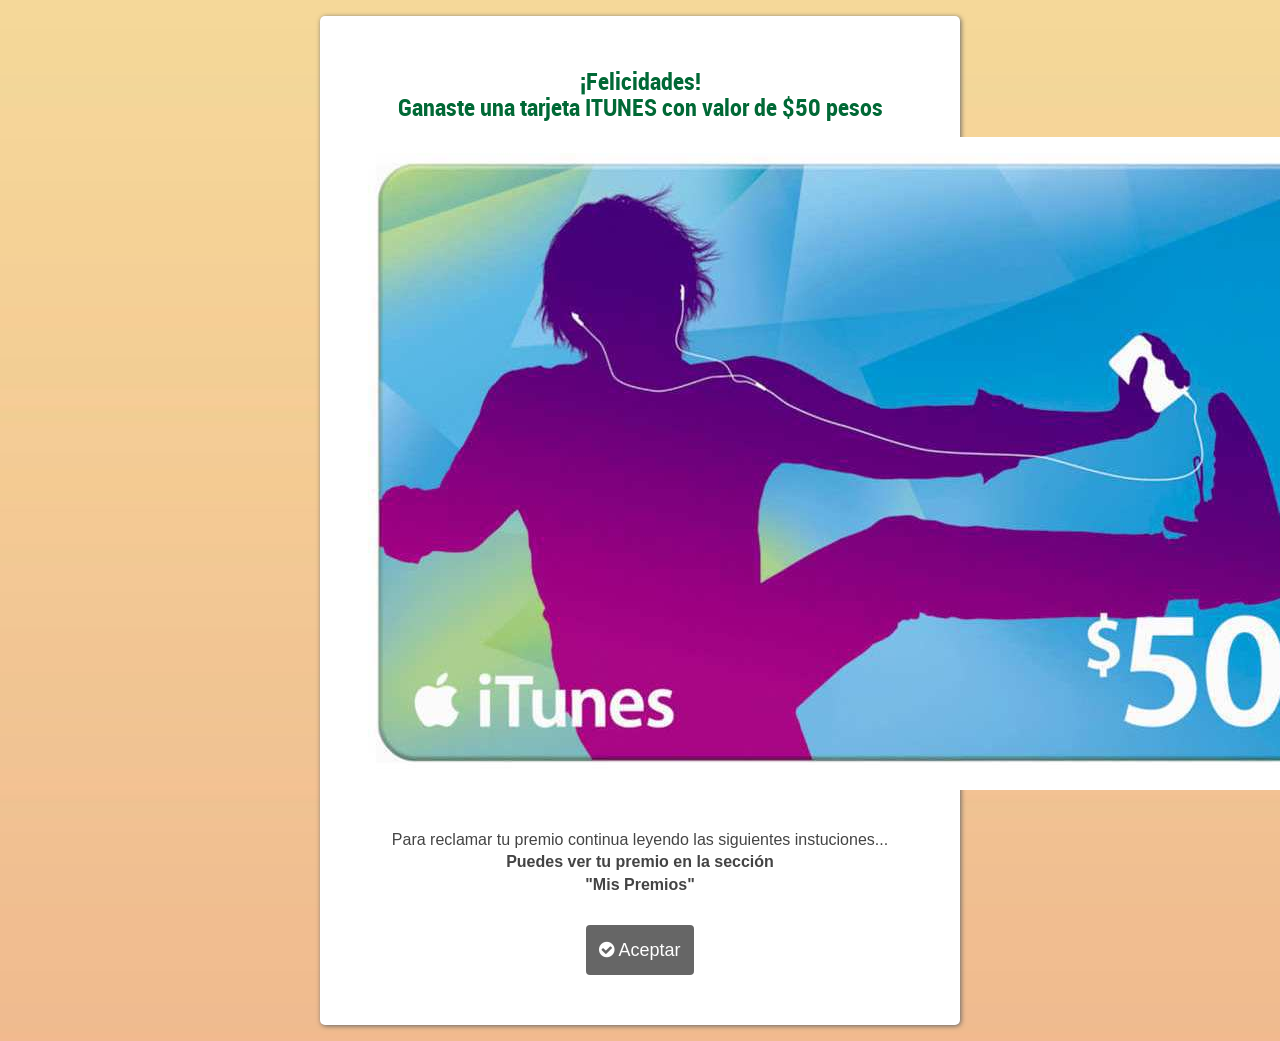
<file: www/floatPremio.html>
<!DOCTYPE html>
<html lang="es">
<head>
<meta http-equiv="Content-Type" content="text/html; charset=UTF-8" />
<meta http-equiv="X-UA-Compatible" content="IE=edge">
<meta name="viewport" content="width=device-width, initial-scale=1">
<title> </title>

<!-- Bootstrap -->
<link href="css/bootstrap.css" rel="stylesheet">

<!--CSS-->
<link rel="stylesheet" href="css/main.css" />
<link rel="stylesheet" href="css/font-awesome.css">

<!-- HTML5 shim and Respond.js for IE8 support of HTML5 elements and media queries -->
<!-- WARNING: Respond.js doesn't work if you view the page via file:// -->
<!--[if lt IE 9]>
	<script src="https://oss.maxcdn.com/html5shiv/3.7.2/html5shiv.min.js"></script>
    <script src="https://oss.maxcdn.com/respond/1.4.2/respond.min.js"></script>
<![endif]-->

</head>
<body>
  


<div class="ventana margin-centro">
	<h2 class="text-azul bullet">¡Felicidades!<br/> Ganaste una tarjeta ITUNES con valor de $50 pesos</h2>
	<div class="img-ventana margin-centro">
		<img src="img/imgTarjetaItunes.jpg"><br/><br/>
    </div>
    <p> Para reclamar tu premio continua leyendo las siguientes instuciones...<br/><b>Puedes ver tu premio en la sección <br/> "Mis Premios"</b>
    </p>
    <a href="#"><button type="" class="btn-gris text-right"><span class="fa fa-check-circle"> </span> Aceptar </button></a>
    </div>
	 
 
<!--JS-->
<!-- jQuery (necessary for Bootstrap's JavaScript plugins) -->
<script type="text/javascript" src="js/jquery-1.9.1.min.js"></script>
<!-- Include all compiled plugins (below), or include individual files as needed -->
<script src="js/bootstrap.min.js"></script>
<script src="js/prefixfree.min.js"></script>
</body>
</html>
</file>
<file: www/css/main.css>
@charset "utf-8";
/* CSS Document */



@font-face {
    font-family: 'Robotobold_condensed';
    src: url('../fonts/Roboto-BoldCond/roboto-boldcondensed-webfont.eot');
    src: url('../fonts/Roboto-BoldCond/roboto-boldcondensed-webfont.eot?#iefix') format('embedded-opentype'),
         url('../fonts/Roboto-BoldCond/roboto-boldcondensed-webfont.woff2') format('woff2'),
         url('../fonts/Roboto-BoldCond/roboto-boldcondensed-webfont.woff') format('woff'),
         url('../fonts/Roboto-BoldCond/roboto-boldcondensed-webfont.ttf') format('truetype'),
         url('../fonts/Roboto-BoldCond/roboto-boldcondensed-webfont.svg#robotobold_condensed') format('svg');
    font-weight: normal;
    font-style: normal;

}

@font-face {
    font-family: 'robotocondensed';
    src: url('../fonts/Roboto-Cond/roboto-condensed-webfont.eot');
    src: url('../fonts/Roboto-Cond/roboto-condensed-webfont.eot?#iefix') format('embedded-opentype'),
         url('../fonts/Roboto-Cond/roboto-condensed-webfont.woff2') format('woff2'),
         url('../fonts/Roboto-Cond/roboto-condensed-webfont.woff') format('woff'),
         url('../fonts/Roboto-Cond/roboto-condensed-webfont.ttf') format('truetype'),
         url('../fonts/Roboto-Cond/roboto-condensed-webfont.svg#robotocondensed') format('svg');
    font-weight: normal;
    font-style: normal;

}


body{
	background:url(../img/bg.jpg);
	font-family: Arial, Helvetica, sans-serif;
	font-weight:normal !important;
	background-size:100% ;/* 100% */
	min- hei ght:700px;
	padding:0px;
	margin:0px;
	font-size:16px !important;
	text-decoration:none;
}

table{
	font-weight:lighter !important;
	font-stretch:normal;
	}

a{
	color:rgb(1,105,54);
    font-weight: bold;
    font-size: 1em;
}

a:hover,
a:focus {
  text-decoration:none;
	cursor:pointer;
	color:#ed4a38/*#08346B;*/
}
   
.active{
    color:darkorange !important;
}
.selectores{
   font-size: 18px;
   height: 30px;
   margin: 15px;
    width: 38%;
}
.labels{
   font-size: 18px;
   height: 30px;
    width: 50%;
    text-align: center;
}

a:focus {
  outline: thin dotted;
  outline: 5px auto -webkit-focus-ring-color;
  outline-offset: -2px;
	transition:all .2s;
}


h1 {
	font-size:1.5em !important;
    letter-spacing:-.1em;
	margin: 0.2em;
    text-transform: uppercase;
    font-weight: bold; !important;
}

h2 {
	font-size:1em !important;
}

label{
	margin-top:.5em;}

p, a, h1, h2, h3, h4, form {
	font-weight:normal !important;
}

p, form {
	color:#444;
	font-size:1em;
}

.referencia{
    font-size: 22px;
    text-decoration: underline;
    font-weight:300 ;
}


ul {
	margin:0 auto;
	list-style:none;
}

#checkMedalla input[type="checkbox"]{ display: none; }
 
#checkMedalla input[type="checkbox"] + label span{
    display: block;
    width: 74px;
    height: 113px;
	margin:.5em;
    background: url(../img/checkOffMedalla.png) no-repeat;
    cursor:pointer;
	direction: rtl;
	unicode-bidi: bidi-override;
}

#checkMedalla input[type="checkbox"]:checked + label span{
    background: url(../img/checkOnMedalla.png) no-repeat;
}


#checkCuadro input[type="checkbox"]{ display: none; }
 
#checkCuadro input[type="checkbox"] + label span{
    display: block;
    width: 20px;
    height: 20px;
	margin:0;
    background: url(../img/checkOffCuadro.png) no-repeat;
    cursor:pointer;
	direction: rtl;
	unicode-bidi: bidi-override;
}

#checkCuadro input[type="checkbox"]:checked + label span{
    background: url(../img/checkOnCuadro.png) no-repeat;
}





#checkCirculo input[type="checkbox"]{ display: none; }
 
#checkCirculo input[type="checkbox"] + label span{
    display: block;
    width: 20px;
    height: 20px;
	margin:0;
    background: url(../img/checkOffCirculo.png) no-repeat;
    cursor:pointer;
	direction: rtl;
	unicode-bidi: bidi-override;
}

#checkCirculo input[type="checkbox"]:checked + label span{
    background: url(../img/checkOnCirculo.png) no-repeat;
}



#main {
	padding-top:3em;
	padding-bottom:2em;
	}

#main form {
	text -align:right;	
	}

 
.bg-azul{
	background:rgb(0,105,53);/*#004990;*/
}
	
.bg-blanco{
	background:#FFF;
}



.bg-gris{
	background: rgb(1,105,54);
}

.bg-gris-claro{
	background:#EEE ;
}

.bg-negro{
	background:#000 !important;
}

.btn-azul{
	background:rgb(1,105,54);
	background: #fcfcfc -moz-linear-gradient(top, rgb(0,94,34) 0%, rgb(1,105,54) 100%); /* FF3.6+ */
    background:#fcfcfc -webkit-gradient(linear, left top, left bottom, color-stop(0%,#0097D7), color-stop(100%,rgb(1,105,54))); /* Chrome,Safari4+ */
    background:#fcfcfc -webkit-linear-gradient(top, rgb(0,94,34) 0%, rgb(1,105,54)100%); /* Chrome10+,Safari5.1+ */
    background:#fcfcfc -o-linear-gradient(top, rgb(0,94,34) 0%, rgb(1,105,54) 100%); /* Opera11.10+ */
    background:#fcfcfc -ms-linear-gradient(top, rgb(0,94,34) 0%, rgb(1,105,54) 100%); /* IE10+ */
    background:#fcfcfc linear-gradient(top, rgb(1,105,54) 0%, rgb(1,105,54) 100%);
	border-radius:.3em;
	color:#fff;
	font-fa mily:'MyriadPro-Cond';
	font-size:1.1em;
	width:80%;
	padding:.7em;
	margin:1em;
	height:auto;
	text-align:center;
	transition: all .2s;
	border:none;
    margin-left:0px;
    margin-right: 0px;
}

	
.btn-azul:hover{
	background:#00285e;
	background:#fcfcfc -moz-linear-gradient(top, #00285e 0%, #334a95 100%); /* FF3.6+ */
    background:#fcfcfc -webkit-gradient(linear, left top, left bottom, color-stop(0%,#eec025), color-stop(100%,#334a95)); /* Chrome,Safari4+ */
    background:#fcfcfc -webkit-linear-gradient(top, #00285e 0%, #334a95 100%); /* Chrome10+,Safari5.1+ */
    background:#fcfcfc -o-linear-gradient(top, #00285e 0%, #334a95 100%); /* Opera11.10+ */
    background:#fcfcfc -ms-linear-gradient(top, #00285e 0%, #334a95 100%); /* IE10+ */
    background:#fcfcfc linear-gradient(top, #00285e 0%, #334a95 100%);
	color:#fff;
	cursor:pointer;
	}

.btn-deshabilitado{
	background:#CCC;
	border-radius:.3em;
	color:#fff;
	font-fa mily:'MyriadPro-Cond';
	font-size:1.1em;
	width:80%;
	padding:1em;
	margin:1em;
	height:auto;
	text-align:center;
	transition: all .2s;
	border:none;
	}

	
.btn-deshabilitado:hover{
	background:#999;
	color:#fff;
	cursor:pointer;
	}

#espacio{
    margin: 10%;
}

.btn-gris {
    -moz-user-select: none;
	background:#666;
    background-image: none;
    border: 1px solid transparent;
    border-radius: 4px;
	color:#FFF;
    cursor: pointer;
    display: inline-block;
    font-size:  18px; /* 14px */
    font-weight: normal;
    line-height: 2; /*1.42857;*/
    margin:1em 0.5em;
    padding: 6px 12px;
    text-align: center;
    vertical-align: middle;
    white-space: nowrap;
}


.btn-gris:hover {
    -moz-user-select: none;
	background:#333;
	color:#FFF;
}

.img-circle{
	cursor:pointer;
	}


.btn-regresar a, .btn-regresar a:hover, .btn-regresar a:focus
{
	color:#FFF !important;
	font-size:1.5em;
	}



.bullet {
    font-family:'Robotobold_condensed' !important ;
	font-size:1.5em !important;
	marg in:0 !important;
}

.bullet-grande {
    font-family:'Robotobold_condensed' !important ;
	font-size:3em !important;
	marg in:0 !important;
}




.imgCatego2
{
	width:100%;
	overflow:hidden;
	background-size:100%;
	margin:.5em 0 0;
	cursor:pointer;
	}

.imgCatego2 img
{
	width:100%;
	}

/****************** Premios************************/

#checkPremio input[type="checkbox"]{ display: none; }
 
.premio01 input[type="checkbox"] + label span{
    display: block;
    width: 60px;
    height: 60px;
	margin:.5em;
    background: url(../img/chekOffPremio01.png) no-repeat;
    cursor:pointer;
	direction: rtl;
	unicode-bidi: bidi-override;
}

.premio01 input[type="checkbox"]:checked + label span{
    background: url(../img/chekOnPremio01.png) no-repeat;
}

.premio02 input[type="checkbox"] + label span{
    display: block;
    width: 60px;
    height: 60px;
	margin:.5em;
    background: url(../img/chekOffPremio02.png) no-repeat;
    cursor:pointer;
	direction: rtl;
	unicode-bidi: bidi-override;
}

.premio02 input[type="checkbox"]:checked + label span{
    background: url(../img/chekOnPremio02.png) no-repeat;
}

.premio03 input[type="checkbox"] + label span{
    display: block;
    width: 60px;
    height: 60px;
	margin:.5em;
    background: url(../img/chekOffPremio03.png) no-repeat;
    cursor:pointer;
	direction: rtl;
	unicode-bidi: bidi-override;
}

.premio03 input[type="checkbox"]:checked + label span{
    background: url(../img/chekOnPremio03.png) no-repeat;
}

.premio04 input[type="checkbox"] + label span{
    display: block;
    width: 60px;
    height: 60px;
	margin:.5em;
    background: url(../img/chekOffPremio04.png) no-repeat;
    cursor:pointer;
	direction: rtl;
	unicode-bidi: bidi-override;
}

.premio04 input[type="checkbox"]:checked + label span{
    background: url(../img/chekOnPremio04.png) no-repeat;
}

.premio05 input[type="checkbox"] + label span{
    display: block;
    width: 60px;
    height: 60px;
	margin:.5em;
    background: url(../img/chekOffPremio05.png) no-repeat;
    cursor:pointer;
	direction: rtl;
	unicode-bidi: bidi-override;
}

.premio05 input[type="checkbox"]:checked + label span{
    background: url(../img/chekOnPremio05.png) no-repeat;
}

.premio06 input[type="checkbox"] + label span{
    display: block;
    width: 60px;
    height: 60px;
	margin:.5em;
    background: url(../img/chekOffPremio06.png) no-repeat;
    cursor:pointer;
	direction: rtl;
	unicode-bidi: bidi-override;
}

.premio06 input[type="checkbox"]:checked + label span{
    background: url(../img/chekOnPremio06.png) no-repeat;
}

.premio07 input[type="checkbox"] + label span{
    display: block;
    width: 60px;
    height: 60px;
	margin:.5em;
    background: url(../img/chekOffPremio07.png) no-repeat;
    cursor:pointer;
	direction: rtl;
	unicode-bidi: bidi-override;
}

.premio07 input[type="checkbox"]:checked + label span{
    background: url(../img/chekOnPremio07.png) no-repeat;
}

.premio08 input[type="checkbox"] + label span{
    display: block;
    width: 60px;
    height: 60px;
	margin:.5em;
    background: url(../img/chekOffPremio08.png) no-repeat;
    cursor:pointer;
	direction: rtl;
	unicode-bidi: bidi-override;
}

.premio08 input[type="checkbox"]:checked + label span{
    background: url(../img/chekOnPremio08.png) no-repeat;
}

div.objetivosMision
{
    float: left;
}

div.objetivosMision p.avance
{
    text-align: center;
}


/****************** Premios************************/


#checkMedalla input[type="checkbox"]{ display: none; }
 
#checkMedalla input[type="checkbox"] + label span{
    display: block;
    width: 74px;
    height: 113px;
	margin:.5em;
    background: url(../img/checkOffMedalla.png) no-repeat;
    cursor:pointer;
	direction: rtl;
	unicode-bidi: bidi-override;
}

#checkMedalla input[type="checkbox"]:checked + label span{
    background: url(../img/checkOnMedalla.png) no-repeat;
}




#checkCuadro input[type="checkbox"]{ display: none; }
 
#checkCuadro input[type="checkbox"] + label span{
    display: block;
    width: 20px;
    height: 20px;
	margin:0;
    background: url(../img/checkOffCuadro.png) no-repeat;
    cursor:pointer;
	direction: rtl;
	unicode-bidi: bidi-override;
}

#checkCuadro input[type="checkbox"]:checked + label span{
    background: url(../img/checkOnCuadro.png) no-repeat;
}





#checkCirculo input[type="checkbox"]{ display: none; }
 
#checkCirculo input[type="checkbox"] + label span{
    display: block;
    width: 20px;
    height: 20px;
	margin:0;
    background: url(../img/checkOffCirculo.png) no-repeat;
    cursor:pointer;
	direction: rtl;
	unicode-bidi: bidi-override;
}

#checkCirculo input[type="checkbox"]:checked + label span{
    background: url(../img/checkOnCirculo.png) no-repeat;
}






.form-group input, .form-group select, .form-group textarea, .form-group button {
	margin:.5em 0;
}


.forma-circulo-chico{
	border-radius:100%;
	width:4em;
	height:4em;
	padding:1em
	}

.imgCatego
{
	width:100%;
	height:400px;
	overflow:hidden;
	margin:.5em 0 0;
	cursor:pointer;
	}

.imgCatego img
{
	width:100%;
	}

	
.img-pedido{
	width:30%;
	vertical-align:top;
	}

.img-pedido img{
	width:100%;
	}
	

.imgPromos
{
	width:100%;
	background-size:100%;
	margin:.5em;
	cursor:pointer;
}

.imgPromos img
{
	width:100%;
}

.img-perfil{
	width:300px;
	}
	
.img-perfil img{
	width:100%;
	}
	
.inline{
	display:inline-block;
	}

.margin-centro
{
	margin:1em auto;
	}
	
.margin-chico
{
	margin:.5em;
	}

.marging-espacio{
	margin:5%;
	}

.marging-espacio-doble{
	margin:3em;
	}

.margin-no-espacios{
	margin:auto -15px;
}
.margin-cero-no-espacios{
    margin:0 -15px;
}
.sinMargin{
    margin:0px;
}
.floatLeft{
    float:left;   
}
.sinBordeRedondeado{
    border-radius: 0;
}
.margin-vertical-1em{
	margin-top:1em;
	margin-bottom:1em;
	}
	
.margin-horizontal-1em{
	margin-left:1em;
	margin-rigth:1em;
	}

.menu-lateral-left{
	width:80%;
	height:100%;
	position:fixed;
	left:0;
	z-index:20;
	box-shadow:1px 1px 5px #666;
	}

.menu-lateral-left li{
	height:2.5em;
	padding:.5em;
	border-bottom:solid #CCC .5px;
	}

.menu-general{
	width:auto;
	}

.menu-general li{
	height:auto;
	padding:.5em;
	border-bottom:solid #CCC .5px;
	}

.menu-lateral-right{
	width:80%;
	height:100%;
	position:fixed;
	right:0;
	z-index:20;
	box-shadow:1px 1px 5px #666;
	}

.menu-lateral-right li{
	height:2.5em;
	padding:.5em;
	border-bottom:solid #CCC .5px;
	}


.padding-0{
	padding:0;
}

.padding-1em
{
	padding:1em;
	}

.nav-inf{
	padding:0 .5em;
	height:3em;
	position:fixed;
	bottom:0;
	width:100%;
	z-inde:10;
	}

.nav-sup{
	padding:.5em;
	height:3em;
	position:fixed;
	top:0;
	width:100%;
	z-index:10;
	}
	
.opacididad{
	opacity:.25;

	}

.qrCode{
	width:40%;
	}

.qrCode img{
	width:100%;
	}

	
.separacion-vertical{
	background:#CCC;
	width:2px;
	height:100%;
	margin:1em;
	vertical-align:middle;
	}
	
.separacion-vertical img{
	background:#CCC;
	width:100%;
}

.sombra{
	width:100%;
	background: #066;
	background-size:100%;
	margin-bottom:1em;
	padding:0;
	position:relative;
	}
	
.sombra img
{
	width:100%;
	position:absolute;
	top:0;
	left:0;
	}

.text-azul{
	color: rgb(1,105,54);/* #004990;*/
    font-size: 0.7em;
}

.text-blanco{
	color:#FFF;
}
.text-blanco a{
	color:#FFF;
}

.text-blanco a:hover{
	color:#CCC;
}
.btn-azul .active, .text-blanco a.active{
	color:#ccc !important;
}
.btn-azul .inactive,.text-blanco .inactive{
	color:#c2c1c2 !important;
    background:#818287 !important;
}
.text-gris{
	color:#666 !important;
}
.clear{
    clear:both;
}
.text-grande{
	font-size:3em !important;
	font-weight:bolder;
	}

.valing-baseline{
	vertical-align:bottom;
	}

.valing-middle{
	vertical-align:middle;
	}
	
.ventana
{
	width:100%;
	background:#FFF;
	padding:2em;
	text-align:center;
	border-radius:5px;
	box-shadow:1px 1px 5px #666;
	font-size:1em;
	}

.centrado{
    text-align: center;
}
	
	
	.ventana-comunidad{
	width:100%;
	background:#FFF url(../img/bgComunidad.png) no-repeat bottom;
	padding:2em;
	text-align:center;
	border-radius:5px;
	box-shadow:1px 1px 5px #666;
	bottom:0em;
	background-size:100%;

	}

.width20{
	width:20%;
	}

.width30{
	width:30%;
	}
	
.width40{
	width:40%;
}
.width50{
	width:50%;
}
.width80{
	width:80% !important;
}
.width90{
	width:90% !important;
}
.width100{
	width:100% !important;
}

@media screen and (min-width:1220px ) {

.btn-icon{
	width:15%;
	margin:1em;
	}

.imgPromos
{
	width:250px;
	margin:.5em;
	}
	
    .sin-subr{
        text-decoration:none;
    }
.btn-azul{
	
	width:20%;
	padding:1em;
	margin:1em;
	}


.qrCode{
	width:200px;
	}

.ventana
{
	width:50%;
}

.ventana-comunidad
{
	width:50%;
}


	
}




@media (min-width: 992px) and (max-width: 1219px) {

.btn-icon{
	width:20%;
	margin:1em;
	}

.bg-comunidad{
	background:none;
	position:relative;
	bottom:-3em;
	}
	

.imgPromos
{
	width:250px;
	margin:.5em;
	}

.btn-azul{
	
	/*width:30%;*/
	padding:1em;
	/*margin:1em auto;*/
	}

.qrCode{
	width:200px;
	}

.imgCatego
{
	width:100%;
	height:300px;
	}

.img-perfil{
	width:200px;
	}

.ventana
{
	width:50%;
}

.ventana-comunidad
{
	width:50%;
}

	
}


@media (min-width: 720px) and (max-width: 991px) {

.bg-comunidad{
	background:none;
	position:relative;
	bottom:-3em;
	}
	
	.imgPromos
{
	width:250px;
	margin:.5em;
	}

.qrCode{
	width:30%;
	}

.imgCatego
{
	width:100%;
	height:300px;
	}

.img-perfil{
	width:200px;
	}

.ventana
{
	width:50%;
}

.ventana-comunidad
{
	width:50%;
}


}

/*---------------------------------------------------------------------------------------------------------------------------*/
@media (min-width: 481px) and (max-width: 719px) {  
.btn-icon{
	width:50%;
	}

.qrCode{
	width:40%;
	}

.imgCatego
{
	width:100%;
	height:300px;
	}

.img-perfil{
	width:200px;
	}

}


/*---------------------------------------------------------------------------------------------------------------------------*/
@media (min-width: 321px) and (max-width: 480px) {  


.btn-icon{
	width:50%;
	}

.qrCode{
	width:40%;
	}

.imgCatego
{
	width:100%;
	height:200px;
	}

.img-perfil{
	width:200px;
	}

}

/*---------------------------------------------------------------------------------------------------------------------------*/
@media (max-width: 320px) {

.btn-icon{
	width:50%;
	}

.qrCode{
	width:40%;
	}

.imgCatego
{
	width:100%;
	height:200px;
	}

.img-perfil{
	width:100px;
	}
	
}

.dialogDetallePunchCard {
  position: absolute;
  top: 0;
  left: 0;
  width: 100%;
  height: 100%;
  z-index: 10;
  background-color: rgba(0,0,0,0.5); /*dim the background*/
}

.contenedorDetallePunchCard
{
	width: 95%;
	height: 270px;
	margin:auto;
	top: 50%;
	margin-top: -150px;
	padding:5px;
	background-color: #fff;
	position: relative;

}
#cerrarModal{
        position: absolute;
        left: 95%;
        top: -25px;
        color: #da3c2e;
    }
.closeDialog
{
	float: right;
	font-size: 30px;
	font-weight: bold;
	text-decoration: none;
	color: #333;
	cursor: pointer;
	width: 35px;
}

.frmMisDatos
{
    color: rgb(0,105,53);
}

div > .logo{
    position: absolute;
    left: 0px;
    top: 0px;
}

div .logo img{
    height: 48px;
}

#btnRegistrate{
    clear: both;
    /*margin-top: 20px;*/
    font-weight: bold;
    font-size: 20px;
    background-color: rgb(200,199,168);
    color: rgb(0,105,53);
}
#sesionUsuario{
    background: #ccc6a8;
    color: #2a7845;
    font-size: 14px;
    height: 30px;
    clear: both;
    position: relative;
    line-height: 30px;
    font-weight: bold;
    padding: 0 10px;
}
#sesionUsuario .text-right{
    text-decoration: underline;
    text-align: right;
}
.salir{
    color: #656565;
    font-size: 24px;
    /* font-weight: bold; */
    padding: 5px 10px;
    cursor: pointer;
}
.marginTop50px{
    margin-top: 50px !important;
}
.marginTop30px{
    margin-top: 30px !important;
}
.pounchCardButton, .cuponesButton{
    position: relative;
}
.pounchCardButton > img, .cuponesButton > img{
    position: relative;
    width: 90%;
}
.pounchCardTitleBar, .cuponesTitleBar{
    position: absolute;
    top: 0px;
    width: 90%;
    left: 5%;
    margin: 0;
    height: 50px;
}
.pounchCardTitle, .cuponesTitle{
    position: absolute;
    color: black;
    font-size: 1.5em;
    top: 45%;
    width: 90%;
    left: 5%;
    text-align: center;
}
.pounchCardDescripcion, .cuponesDescripcion{
    clear: both;
    position: absolute;
    color: black;
    font-size: 0.9em;
    font-weight: lighter;
    top: 62%;
    text-align: center;
    width: 90%;
    left: 5%;
    line-height: 1em;
}
.pounchCardVerMas, .cuponesVerMas{
    position: absolute;
    top: 80%;
    left: 10%;
    width: 80%;
    margin: auto 0;
    height: 30px;
    padding: 1px;
}

.form-control{
    height: 50px;
    font-size: 20px;
}

.frmMisDatos input, .frmMisDatos select{
    height: 30px;
    font-size: 1em;
}
</file>
<file: www/css/menu.css>
* {
	padding:0;
	margin:0;
	-webkit-box-sizing: border-box;
	-moz-box-sizing: border-box;
	box-sizing: border-box;
}
 
.mn{
    padding: 10px;
}

.mn2{
    padding: 10px;
}

#usr{
    height:40%;
    max-width: 130px;
    max-height: 130px;
}

#usrP{
    width:80%;
    height:50%;
    max-width: 190px;
    max-height: 190px;
}


.menu_bar {
	display:none;
}
 
header {
	width: 100%;
}
 
header nav {
	background:#DCDCD0;
	z-index:1000;
	max-width: 1000px;
	width:95%;
	margin:20px auto;
}
 
header nav ul {
	list-style:none;
}

.gris{
    height: 45px;
    background: #005E23;
    color: #fff;
}
 
header nav ul li {
	display:inline-block;
	position: relative;
}
 
.logo2{
    margin-top: 2px;
    /* margin-left: 10%; */
    padding: 5px 10px;
    font-size: 16px;
    line-height: 35px;
}
.lineHeight35px{
    line-height: 35px;
}
.logo{
    margin: 0px;
    padding: 0px;
}

header nav ul li a {
	color:#fff;
	display:block;
	text-decoration:none;
	padding: 20px;
}

 
header nav ul li a span {
	margin-right:10px;
}
 
header nav ul li:hover .children {
	display:block;
}
 
header nav ul li .children {
	display: none;
	background:#011826;
	position: absolute;
	width: 150%;
	z-index:1000;
}
 
header nav ul li .children li {
	display:block;
	overflow: hidden;
	/*border-bottom: 1px solid rgba(255,255,255,.5);*/
}
 
header nav ul li .children li a {
	display: block;
}
 
header nav ul li .children li a span {
	float: right;
	position: relative;
	top:3px;
	margin-right:0;
	margin-left:10px;
}
 
header nav ul li .caret {
	position: relative;
	top:3px;
	margin-left:10px;
	margin-right:0px;
}
 
@media screen and (max-width: 1800px) {
	body {

	}
 
	.menu_bar {
		position: fixed;
	
	}
 
	.menu_bar span {
		float: right;
		font-size: 40px;
	}
 
	header nav {
		width: 80%;
		height: 100%;
		position: fixed;
		right:100%;
		margin: 0;
		overflow: scroll;
	}
 
	header nav ul li {
		display: block;
		/*border-bottom:1px solid rgba(255,255,255,.5);*/
	}
 
	header nav ul li a {
		display: block;
	}
 
	header nav ul li:hover .children {
		display: none;
	}
 
	header nav ul li .children {
		width: 100%;
		position: relative;
	}
 
	header nav ul li .children li a {
		margin-left:20px;
	}
 
	header nav ul li .caret {
		float: right;
	}
}




seccion {
	width: 100%;
}
 
seccion aside {
	background:#FFF;
	z-index:1000;
	max-width: 1000px;
	width:95%;
	margin:20px auto;
}
 
seccion aside ul {
	list-style:none;
}
 
seccion aside ul li {
	display:inline-block;
	position: relative;
}
 

 
seccion aside ul li a {
	color:#000;
	display:block;
	text-decoration:none;
	padding: 20px;
}

seccion aside ul li a span {
	margin-right:10px;
}
 
seccion aside ul li:hover .children {
	display:block;
}
 
seccion aside ul li .children {
	display: none;
	background:#011826;
	position: absolute;
	width: 150%;
	z-index:1000;
}
 
seccion aside ul li .children li {
	display:block;
	overflow: hidden;
	border-bottom: 1px solid rgba(255,255,255,.5);
}
 
seccion aside ul li .children li a {
	display: block;
}
 
seccion aside ul li .children li a span {
	float: right;
	position: relative;
	top:3px;
	margin-right:0;
	margin-left:10px;
}
 
seccion aside ul li .caret {
	position: relative;
	top:3px;
	margin-left:10px;
	margin-right:0px;
}
 
@media screen and (max-width: 1800px) {


 
	.menu_bar span {
		float: right;
		font-size: 40px;
	}
 
	seccion aside {
		width: 80%;
		height: 100%;
		position: fixed;
		right:100%;
		margin: 0;
		overflow: scroll;
	}
 
	seccion aside ul li {
		display: block;
		border-bottom:1px solid rgba(255,255,255,.5);
	}
 
	seccion aside ul li a {
		display: block;
	}
 
	seccion aside ul li:hover .children {
		display: none;
	}
 
	seccion aside ul li .children {
		width: 100%;
		position: relative;
	}
 
	seccion aside ul li .children li a {
		margin-left:20px;
	}
 
	seccion aside ul li .caret {
		float: right;
	}
}
</file>
